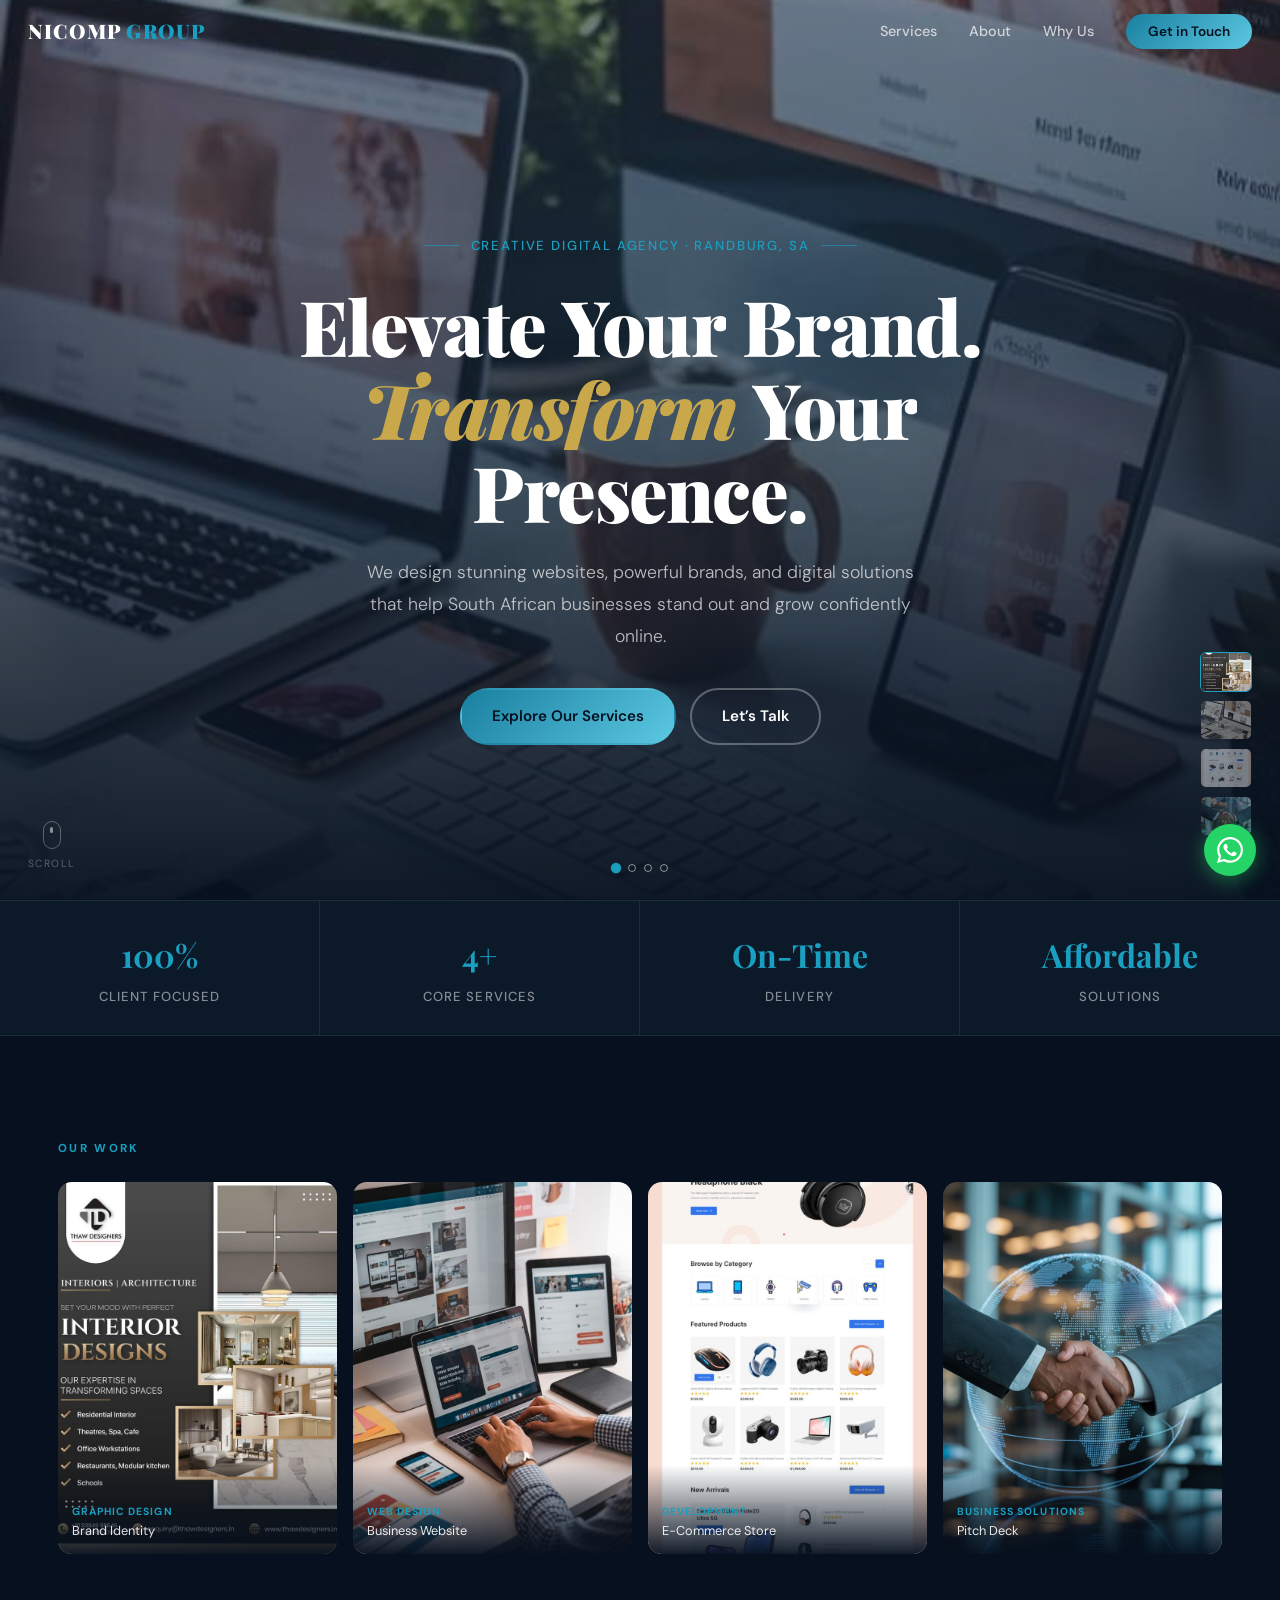
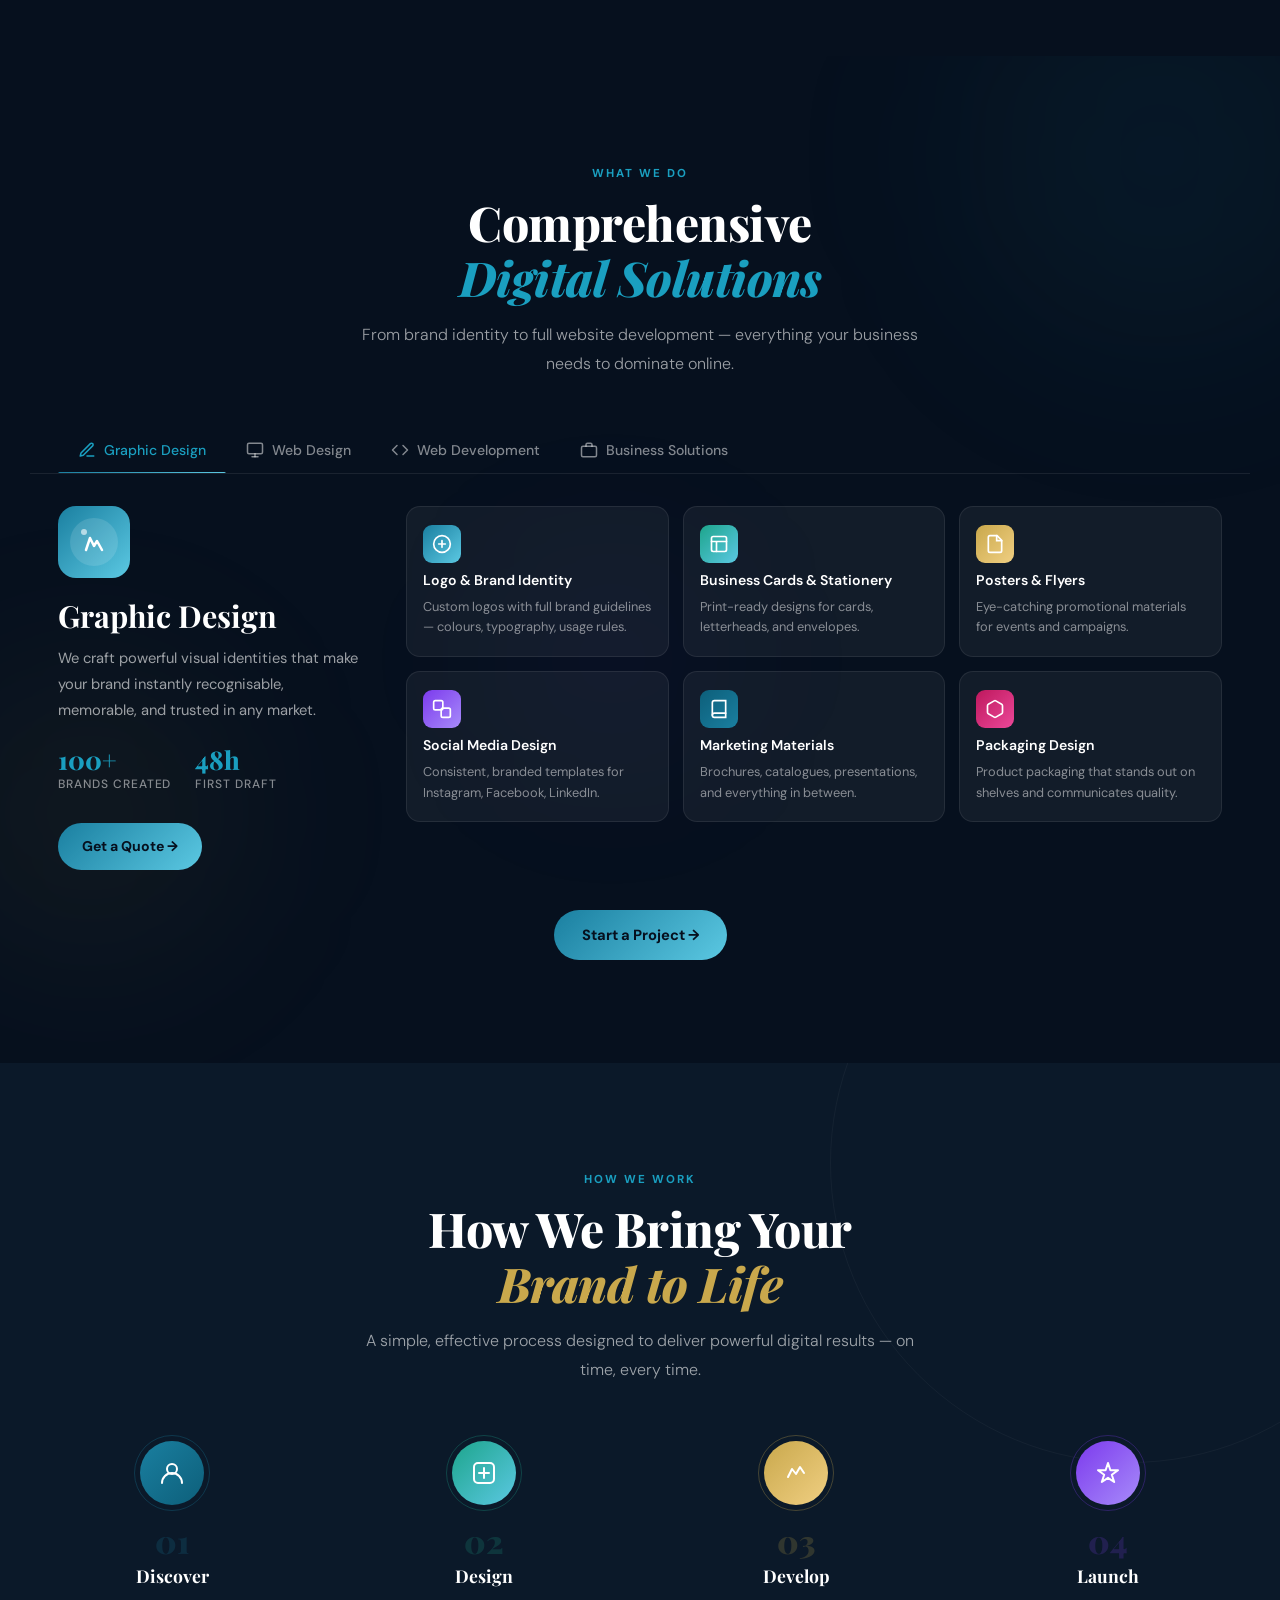
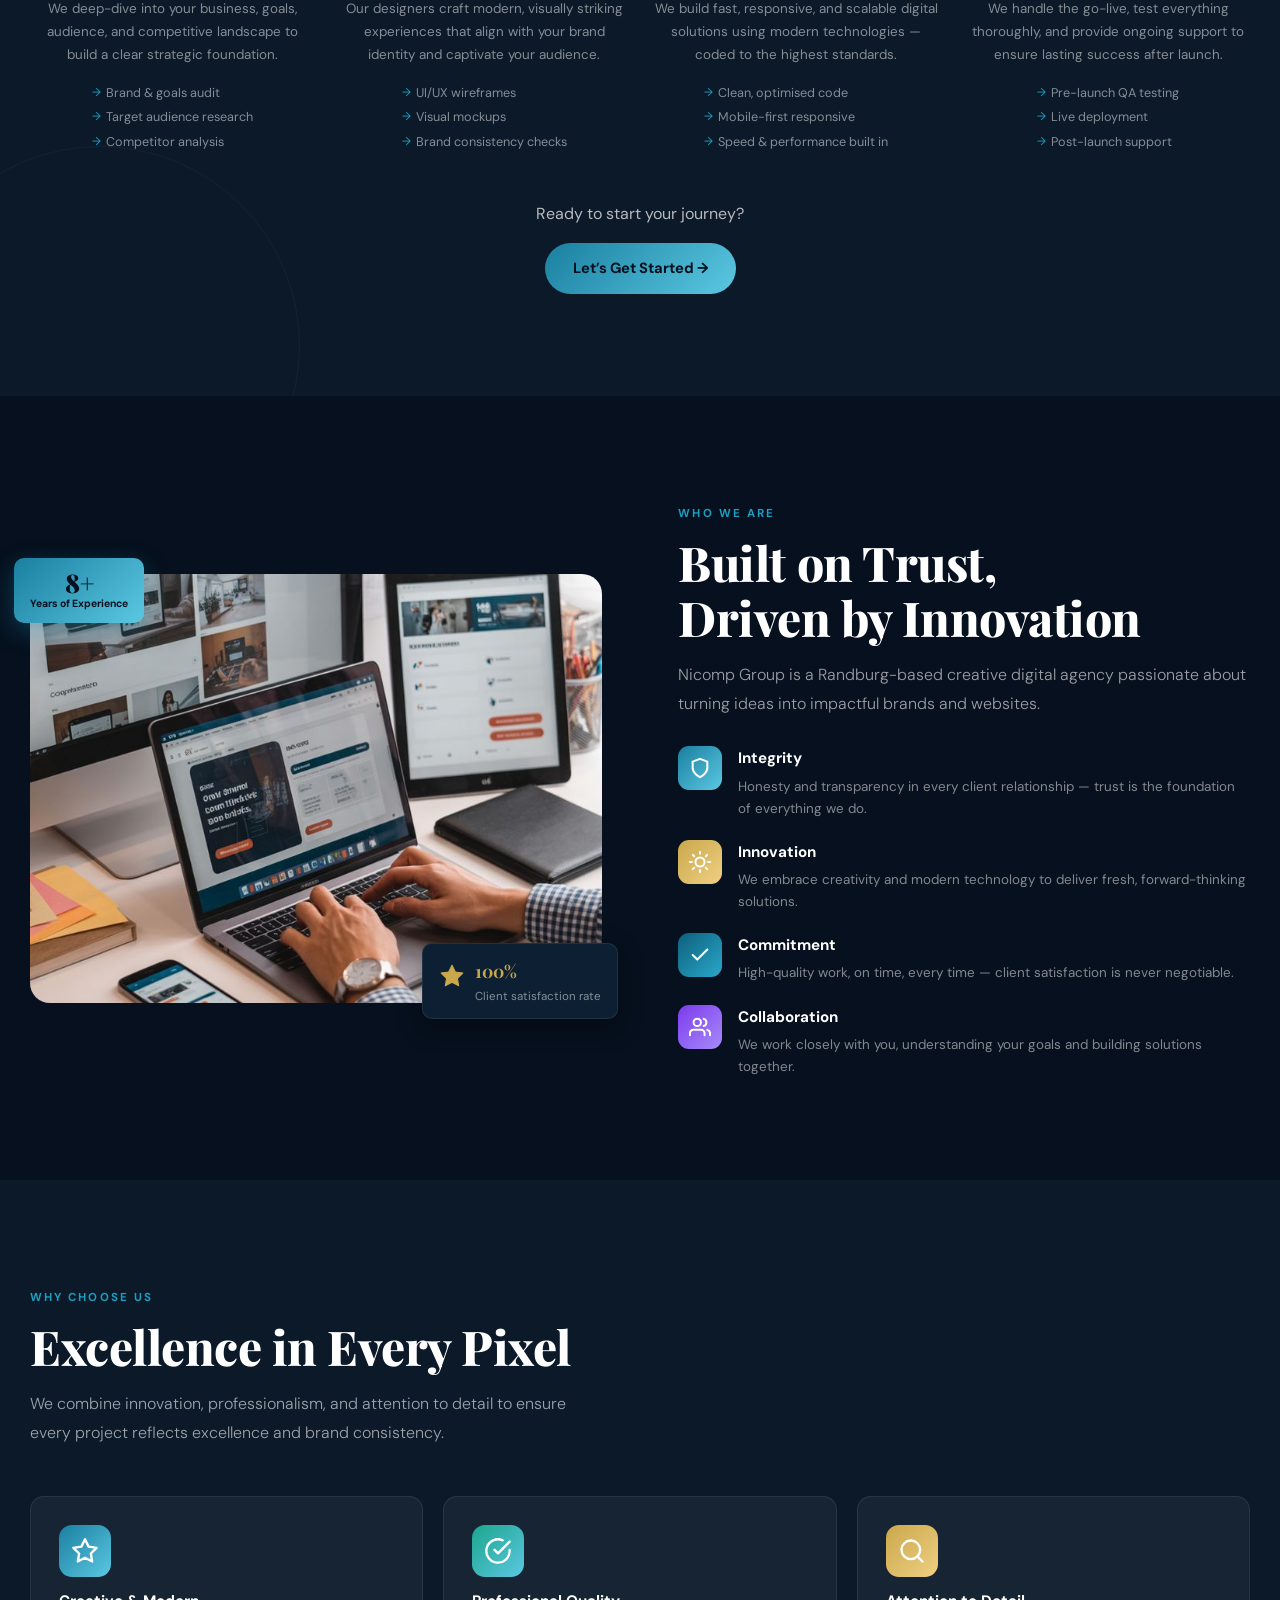
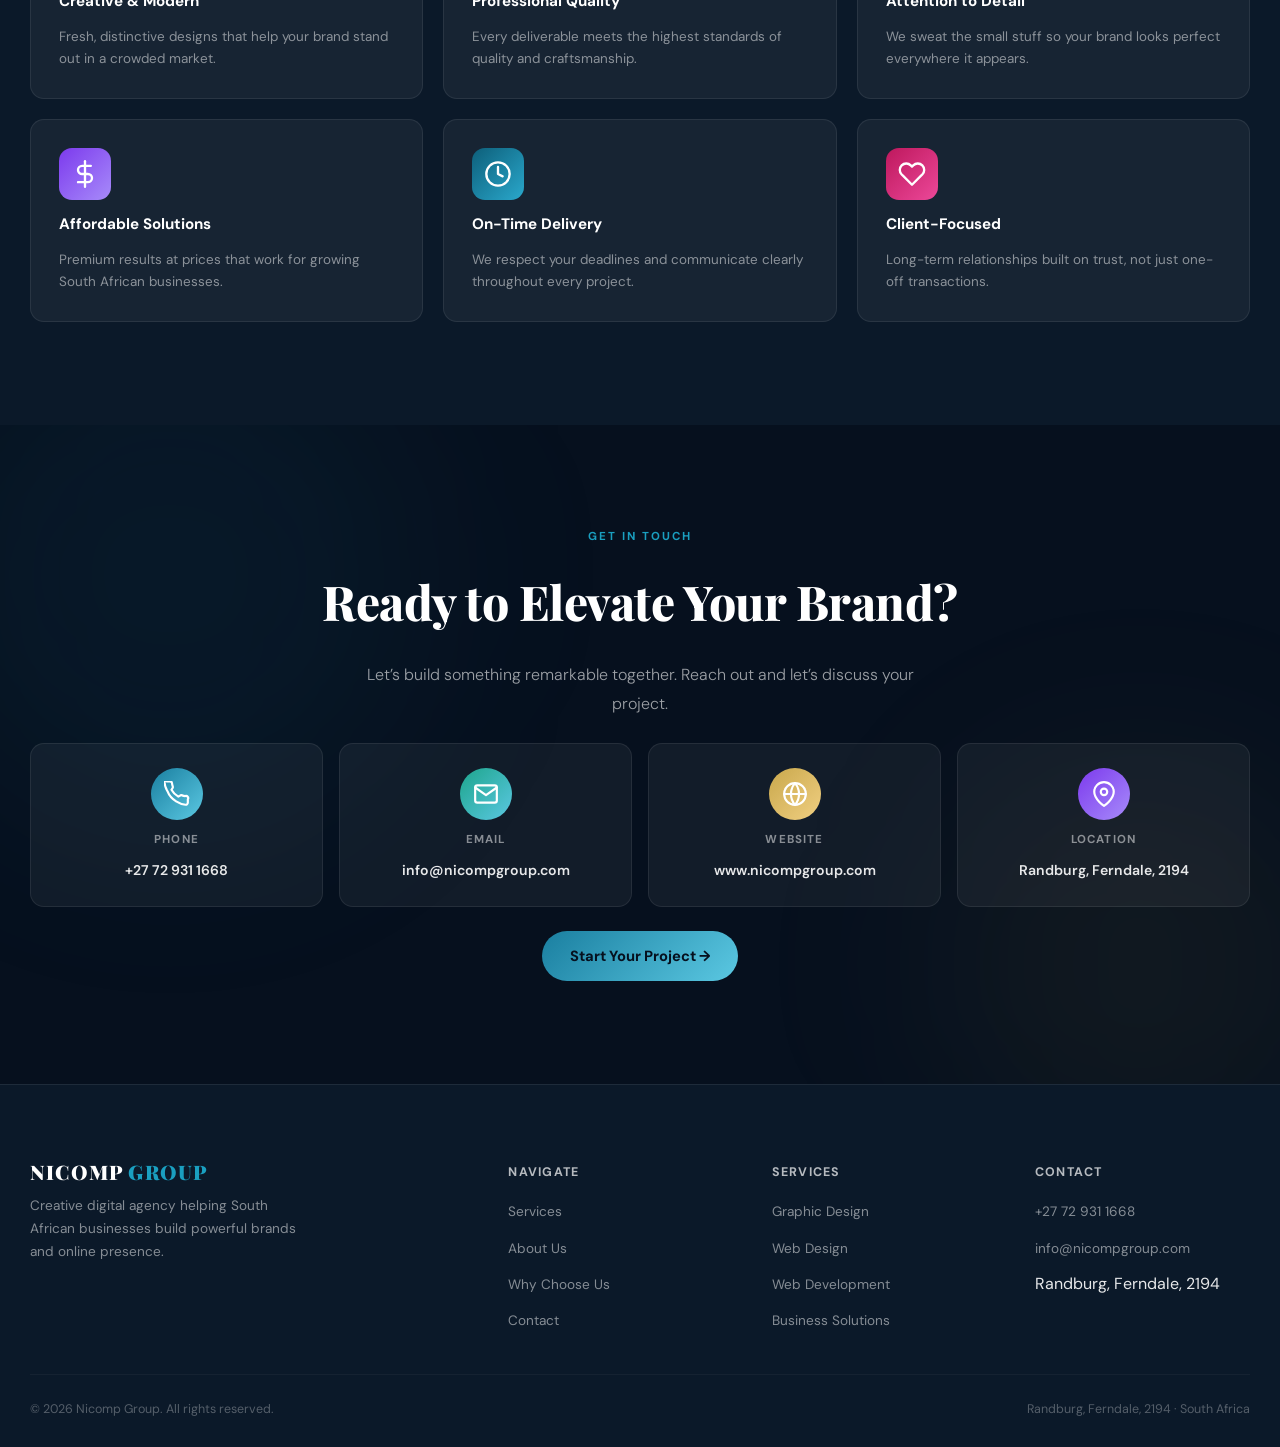
<file: index.html>
<!DOCTYPE html>
<html lang="en">
<head>
<!-- FIX: Prevent scroll restoration causing page jumps on load -->
<script>
  if (history.scrollRestoration) history.scrollRestoration = 'manual';
</script>
<meta charset="UTF-8">
<meta name="viewport" content="width=device-width, initial-scale=1.0, viewport-fit=cover">
<title>Nicomp Group &mdash; Elevate Your Brand. Transform Your Presence.</title>
<link href="https://fonts.googleapis.com/css2?family=Playfair+Display:ital,wght@0,400;0,700;0,900;1,400&family=DM+Sans:wght@300;400;500&display=swap" rel="stylesheet">
<link rel="stylesheet" href="style.css">
</head>
<body>

<!-- MOBILE NAV OVERLAY -->
<div class="mobile-nav-overlay" id="mobileNav">
  <div class="mob-nav-top">
    <a href="index.html" class="mob-nav-logo">NICOMP <span>GROUP</span></a>
    <button class="mob-nav-close" id="mobNavClose" aria-label="Close menu">
      <svg viewBox="0 0 24 24" fill="none" stroke="white" stroke-width="2.5" stroke-linecap="round" stroke-linejoin="round"><line x1="18" y1="6" x2="6" y2="18"/><line x1="6" y1="6" x2="18" y2="18"/></svg>
    </button>
  </div>

  <nav class="mob-nav-links">
    <a href="#services" class="mob-nav-link" data-close-nav>
      <div class="mnl-icon" style="background:linear-gradient(135deg,#1a7fa0,#5bc8e2)">
        <svg width="20" height="20" viewBox="0 0 24 24" fill="none" stroke="white" stroke-width="2" stroke-linecap="round" stroke-linejoin="round"><path d="M12 20h9"/><path d="M16.5 3.5a2.121 2.121 0 013 3L7 19l-4 1 1-4L16.5 3.5z"/></svg>
      </div>
      <span class="mnl-text">Services</span>
      <svg class="mnl-arr" width="18" height="18" viewBox="0 0 24 24" fill="none" stroke="white" stroke-width="2" stroke-linecap="round"><polyline points="9 18 15 12 9 6"/></svg>
    </a>

    <a href="#about" class="mob-nav-link" data-close-nav>
      <div class="mnl-icon" style="background:linear-gradient(135deg,#1da58c,#5bc8e2)">
        <svg width="20" height="20" viewBox="0 0 24 24" fill="none" stroke="white" stroke-width="2" stroke-linecap="round" stroke-linejoin="round"><path d="M17 21v-2a4 4 0 00-4-4H5a4 4 0 00-4 4v2"/><circle cx="9" cy="7" r="4"/></svg>
      </div>
      <span class="mnl-text">About</span>
      <svg class="mnl-arr" width="18" height="18" viewBox="0 0 24 24" fill="none" stroke="white" stroke-width="2" stroke-linecap="round"><polyline points="9 18 15 12 9 6"/></svg>
    </a>

    <a href="#why" class="mob-nav-link" data-close-nav>
      <div class="mnl-icon" style="background:linear-gradient(135deg,#7c3aed,#a78bfa)">
        <svg width="20" height="20" viewBox="0 0 24 24" fill="none" stroke="white" stroke-width="2" stroke-linecap="round" stroke-linejoin="round"><path d="M22 11.08V12a10 10 0 11-5.93-9.14"/><polyline points="22 4 12 14.01 9 11.01"/></svg>
      </div>
      <span class="mnl-text">Why Us</span>
      <svg class="mnl-arr" width="18" height="18" viewBox="0 0 24 24" fill="none" stroke="white" stroke-width="2" stroke-linecap="round"><polyline points="9 18 15 12 9 6"/></svg>
    </a>

    <a href="contact.html" class="mob-nav-link mob-nav-link-cta">
      <div class="mnl-icon" style="background:linear-gradient(135deg,#be185d,#ec4899)">
        <svg width="20" height="20" viewBox="0 0 24 24" fill="none" stroke="white" stroke-width="2" stroke-linecap="round" stroke-linejoin="round"><path d="M22 16.92v3a2 2 0 01-2.18 2 19.79 19.79 0 01-8.63-3.07A19.5 19.5 0 013.07 9.19 19.79 19.79 0 01.36.5a2 2 0 012-.18h3a2 2 0 012 1.72 12.84 12.84 0 00.7 2.81 2 2 0 01-.45 2.11L6.91 8.15a16 16 0 006.29 6.29l1.45-.73a2 2 0 012.11-.45 12.84 12.84 0 002.81.7A2 2 0 0122 16.92z"/></svg>
      </div>
      <span class="mnl-text">Get in Touch</span>
      <svg class="mnl-arr" width="18" height="18" viewBox="0 0 24 24" fill="none" stroke="white" stroke-width="2" stroke-linecap="round"><polyline points="9 18 15 12 9 6"/></svg>
    </a>
  </nav>

  <div class="mob-nav-footer">
    <span>+27 72 931 1668</span>
    <span class="mob-nav-footer-dot"></span>
    <span>info@nicompgroup.com</span>
  </div>
</div>

<!-- NAV -->
<nav id="mainNav">
  <a href="index.html" class="logo">NICOMP <span>GROUP</span></a>
  <button class="nav-toggle" id="navToggle" aria-label="Open menu"><span></span><span></span><span></span></button>
  <ul id="navMenu">
    <li><a href="#services">Services</a></li>
    <li><a href="#about">About</a></li>
    <li><a href="#why">Why Us</a></li>
    <li><a href="contact.html" class="nav-cta">Get in Touch</a></li>
  </ul>
</nav>

<!-- HERO -->
<!-- FIX: hero uses CSS-only background; no fixed/parallax images that cause scroll shift -->
<section class="hero" id="home">
  <div class="hero-slides" aria-hidden="true">
    <div class="hero-slide active" style="background-image:url('work_space1.jpg')"></div>
    <div class="hero-slide" style="background-image:url('work_space2.jpg')"></div>
    <div class="hero-slide" style="background-image:url('work_space3.jpg')"></div>
    <div class="hero-slide" style="background-image:url('work_space4.jpg')"></div>
  </div>
  <div class="hero-overlay" aria-hidden="true"></div>
  <div class="hero-overlay-gradient" aria-hidden="true"></div>

  <!-- FIX: strip moved inside hero but won't affect layout flow -->
  <div class="hero-image-strip" aria-hidden="true">
    <div class="strip-track">
      <div class="strip-item si-active"><img src="poster.jpg" alt="" loading="lazy"></div>
      <div class="strip-item"><img src="work_space2.jpg" alt="" loading="lazy"></div>
      <div class="strip-item"><img src="ecommerce_store.jpg" alt="" loading="lazy"></div>
      <div class="strip-item"><img src="consulting.jpg" alt="" loading="lazy"></div>
    </div>
  </div>

  <div class="hero-content">
    <div class="hero-eyebrow">
      <span class="eyebrow-line"></span>
      <span class="eyebrow-text">Creative Digital Agency &middot; Randburg, SA</span>
      <span class="eyebrow-line"></span>
    </div>
    <h1 class="hero-heading">
      <span class="word-wrap"><span class="word w1">Elevate</span></span>
      <span class="word-wrap"><span class="word w2">Your</span></span>
      <span class="word-wrap"><span class="word w3">Brand.</span></span><br>
      <span class="word-wrap"><span class="word w4 italic-gold">Transform</span></span>
      <span class="word-wrap"><span class="word w5">Your</span></span>
      <span class="word-wrap"><span class="word w6">Presence.</span></span>
    </h1>
    <p class="hero-sub">We design stunning websites, powerful brands, and digital solutions<br class="hero-br"> that help South African businesses stand out and grow confidently online.</p>
    <div class="hero-btns">
      <a href="#services" class="btn-hero-primary">Explore Our Services</a>
      <a href="contact.html" class="btn-hero-outline">Let&rsquo;s Talk</a>
    </div>
  </div>

  <div class="hero-dots" role="tablist" aria-label="Hero slides">
    <button class="hdot active" onclick="goSlide(0)" aria-label="Slide 1" role="tab"></button>
    <button class="hdot" onclick="goSlide(1)" aria-label="Slide 2" role="tab"></button>
    <button class="hdot" onclick="goSlide(2)" aria-label="Slide 3" role="tab"></button>
    <button class="hdot" onclick="goSlide(3)" aria-label="Slide 4" role="tab"></button>
  </div>

  <div class="scroll-cue" aria-hidden="true">
    <div class="scroll-mouse"><div class="scroll-wheel"></div></div>
    <span>Scroll</span>
  </div>
</section>

<!-- STATS -->
<div class="stats">
  <div class="stat reveal delay-1"><strong>100%</strong><span>Client Focused</span></div>
  <div class="stat reveal delay-2"><strong>4+</strong><span>Core Services</span></div>
  <div class="stat reveal delay-3"><strong>On-Time</strong><span>Delivery</span></div>
  <div class="stat reveal delay-4"><strong>Affordable</strong><span>Solutions</span></div>
</div>

<!-- WORK STRIP -->
<div class="work-strip">
  <p class="work-strip-label reveal">Our Work</p>
  <div class="work-grid">
    <div class="work-card reveal delay-1">
      <img src="poster.jpg" alt="Graphic design sample" loading="lazy">
      <div class="work-card-label"><span class="work-card-tag">Graphic Design</span><br>Brand Identity</div>
    </div>
    <div class="work-card reveal delay-2">
      <img src="work_space3.jpg" alt="Web design sample" loading="lazy">
      <div class="work-card-label"><span class="work-card-tag">Web Design</span><br>Business Website</div>
    </div>
    <div class="work-card reveal delay-3">
      <img src="ecommerce_store.jpg" alt="Development sample" loading="lazy">
      <div class="work-card-label"><span class="work-card-tag">Development</span><br>E-Commerce Store</div>
    </div>
    <div class="work-card reveal delay-4">
      <img src="consulting.jpg" alt="Business solutions sample" loading="lazy">
      <div class="work-card-label"><span class="work-card-tag">Business Solutions</span><br>Pitch Deck</div>
    </div>
  </div>
</div>

<!-- SERVICES -->
<section class="services" id="services">
  <div class="svc-orb svc-orb1" aria-hidden="true"></div>
  <div class="svc-orb svc-orb2" aria-hidden="true"></div>
  <div class="svc-orb svc-orb3" aria-hidden="true"></div>

  <div class="svc-header-wrap reveal">
    <p class="section-tag">What We Do</p>
    <h2 class="section-title">Comprehensive<br><span class="svc-title-accent">Digital Solutions</span></h2>
    <p class="section-sub">From brand identity to full website development &mdash; everything your business needs to dominate online.</p>
  </div>

  <!-- FIX: role=tablist for accessibility + keyboard nav -->
  <div class="svc-tabs reveal" role="tablist" aria-label="Service categories">
    <button class="svc-tab active" data-tab="0" role="tab" aria-selected="true" aria-controls="panel-0">
      <span class="svc-tab-icon" aria-hidden="true"><svg width="18" height="18" viewBox="0 0 24 24" fill="none" stroke="currentColor" stroke-width="2" stroke-linecap="round" stroke-linejoin="round"><path d="M12 20h9"/><path d="M16.5 3.5a2.121 2.121 0 013 3L7 19l-4 1 1-4L16.5 3.5z"/></svg></span>
      Graphic Design
    </button>
    <button class="svc-tab" data-tab="1" role="tab" aria-selected="false" aria-controls="panel-1">
      <span class="svc-tab-icon" aria-hidden="true"><svg width="18" height="18" viewBox="0 0 24 24" fill="none" stroke="currentColor" stroke-width="2" stroke-linecap="round" stroke-linejoin="round"><rect x="2" y="3" width="20" height="14" rx="2"/><line x1="8" y1="21" x2="16" y2="21"/><line x1="12" y1="17" x2="12" y2="21"/></svg></span>
      Web Design
    </button>
    <button class="svc-tab" data-tab="2" role="tab" aria-selected="false" aria-controls="panel-2">
      <span class="svc-tab-icon" aria-hidden="true"><svg width="18" height="18" viewBox="0 0 24 24" fill="none" stroke="currentColor" stroke-width="2" stroke-linecap="round" stroke-linejoin="round"><polyline points="16 18 22 12 16 6"/><polyline points="8 6 2 12 8 18"/></svg></span>
      Web Development
    </button>
    <button class="svc-tab" data-tab="3" role="tab" aria-selected="false" aria-controls="panel-3">
      <span class="svc-tab-icon" aria-hidden="true"><svg width="18" height="18" viewBox="0 0 24 24" fill="none" stroke="currentColor" stroke-width="2" stroke-linecap="round" stroke-linejoin="round"><rect x="2" y="7" width="20" height="14" rx="2"/><path d="M16 7V5a2 2 0 00-2-2h-4a2 2 0 00-2 2v2"/></svg></span>
      Business Solutions
    </button>
    <div class="svc-tab-ink" aria-hidden="true"></div>
  </div>

  <!-- FIX: panels use min-height instead of fixed height to prevent layout collapse -->
  <div class="svc-panels">

    <div class="svc-panel active" id="panel-0" data-panel="0" role="tabpanel" aria-labelledby="">
      <div class="svc-panel-inner">
        <div class="svc-panel-left">
          <div class="svc-hero-badge gd-badge" aria-hidden="true"><svg width="48" height="48" viewBox="0 0 48 48" fill="none"><circle cx="24" cy="24" r="24" fill="rgba(255,255,255,0.12)"/><path d="M16 32l4-12 4 8 3-5 5 9" stroke="white" stroke-width="2.5" stroke-linecap="round" stroke-linejoin="round"/><circle cx="14" cy="14" r="3" fill="rgba(255,255,255,0.6)"/></svg></div>
          <h3 class="svc-panel-title">Graphic Design</h3>
          <p class="svc-panel-desc">We craft powerful visual identities that make your brand instantly recognisable, memorable, and trusted in any market.</p>
          <div class="svc-panel-stat-row">
            <div class="svc-stat"><span class="svc-stat-n">100+</span><span class="svc-stat-l">Brands Created</span></div>
            <div class="svc-stat"><span class="svc-stat-n">48h</span><span class="svc-stat-l">First Draft</span></div>
          </div>
          <a href="contact.html" class="svc-panel-cta">Get a Quote &rarr;</a>
        </div>
        <div class="svc-panel-right">
          <div class="svc-items-grid">
            <div class="svc-item-card" style="--delay:0s"><div class="svc-item-icon" style="background:linear-gradient(135deg,#1a7fa0,#5bc8e2)"><svg width="20" height="20" viewBox="0 0 24 24" fill="none" stroke="white" stroke-width="2" stroke-linecap="round"><circle cx="12" cy="12" r="10"/><path d="M12 8v8M8 12h8"/></svg></div><h4>Logo &amp; Brand Identity</h4><p>Custom logos with full brand guidelines &mdash; colours, typography, usage rules.</p></div>
            <div class="svc-item-card" style="--delay:0.06s"><div class="svc-item-icon" style="background:linear-gradient(135deg,#1da58c,#5bc8e2)"><svg width="20" height="20" viewBox="0 0 24 24" fill="none" stroke="white" stroke-width="2" stroke-linecap="round"><rect x="3" y="3" width="18" height="18" rx="2"/><path d="M3 9h18M9 21V9"/></svg></div><h4>Business Cards &amp; Stationery</h4><p>Print-ready designs for cards, letterheads, and envelopes.</p></div>
            <div class="svc-item-card" style="--delay:0.12s"><div class="svc-item-icon" style="background:linear-gradient(135deg,#c9a84c,#f0cf82)"><svg width="20" height="20" viewBox="0 0 24 24" fill="none" stroke="white" stroke-width="2" stroke-linecap="round"><path d="M14.5 2H6a2 2 0 00-2 2v16a2 2 0 002 2h12a2 2 0 002-2V7.5L14.5 2z"/><polyline points="14 2 14 8 20 8"/></svg></div><h4>Posters &amp; Flyers</h4><p>Eye-catching promotional materials for events and campaigns.</p></div>
            <div class="svc-item-card" style="--delay:0.18s"><div class="svc-item-icon" style="background:linear-gradient(135deg,#7c3aed,#a78bfa)"><svg width="20" height="20" viewBox="0 0 24 24" fill="none" stroke="white" stroke-width="2" stroke-linecap="round"><rect x="2" y="2" width="11" height="11" rx="2"/><rect x="11" y="11" width="11" height="11" rx="2"/></svg></div><h4>Social Media Design</h4><p>Consistent, branded templates for Instagram, Facebook, LinkedIn.</p></div>
            <div class="svc-item-card" style="--delay:0.24s"><div class="svc-item-icon" style="background:linear-gradient(135deg,#0d5f7a,#1a7fa0)"><svg width="20" height="20" viewBox="0 0 24 24" fill="none" stroke="white" stroke-width="2" stroke-linecap="round"><path d="M4 19.5A2.5 2.5 0 016.5 17H20"/><path d="M6.5 2H20v20H6.5A2.5 2.5 0 014 19.5v-15A2.5 2.5 0 016.5 2z"/></svg></div><h4>Marketing Materials</h4><p>Brochures, catalogues, presentations, and everything in between.</p></div>
            <div class="svc-item-card" style="--delay:0.3s"><div class="svc-item-icon" style="background:linear-gradient(135deg,#be185d,#ec4899)"><svg width="20" height="20" viewBox="0 0 24 24" fill="none" stroke="white" stroke-width="2" stroke-linecap="round"><path d="M21 16V8a2 2 0 00-1-1.73l-7-4a2 2 0 00-2 0l-7 4A2 2 0 003 8v8a2 2 0 001 1.73l7 4a2 2 0 002 0l7-4A2 2 0 0021 16z"/></svg></div><h4>Packaging Design</h4><p>Product packaging that stands out on shelves and communicates quality.</p></div>
          </div>
        </div>
      </div>
    </div>

    <div class="svc-panel" id="panel-1" data-panel="1" role="tabpanel" aria-labelledby="">
      <div class="svc-panel-inner">
        <div class="svc-panel-left">
          <div class="svc-hero-badge wd-badge" aria-hidden="true"><svg width="48" height="48" viewBox="0 0 48 48" fill="none"><circle cx="24" cy="24" r="24" fill="rgba(255,255,255,0.12)"/><rect x="10" y="14" width="28" height="20" rx="3" stroke="white" stroke-width="2.5"/><line x1="10" y1="20" x2="38" y2="20" stroke="white" stroke-width="2"/><circle cx="14" cy="17" r="1.5" fill="white" opacity="0.6"/><circle cx="19" cy="17" r="1.5" fill="white" opacity="0.6"/></svg></div>
          <h3 class="svc-panel-title">Web Design</h3>
          <p class="svc-panel-desc">Modern, mobile-first websites built to impress and convert &mdash; beautifully designed with exceptional UI/UX at every breakpoint.</p>
          <div class="svc-panel-stat-row">
            <div class="svc-stat"><span class="svc-stat-n">50+</span><span class="svc-stat-l">Sites Delivered</span></div>
            <div class="svc-stat"><span class="svc-stat-n">100%</span><span class="svc-stat-l">Mobile Ready</span></div>
          </div>
          <a href="contact.html" class="svc-panel-cta">Get a Quote &rarr;</a>
        </div>
        <div class="svc-panel-right">
          <div class="svc-items-grid">
            <div class="svc-item-card" style="--delay:0s"><div class="svc-item-icon" style="background:linear-gradient(135deg,#1a7fa0,#5bc8e2)"><svg width="20" height="20" viewBox="0 0 24 24" fill="none" stroke="white" stroke-width="2" stroke-linecap="round"><path d="M12 2L2 7l10 5 10-5-10-5z"/><path d="M2 17l10 5 10-5M2 12l10 5 10-5"/></svg></div><h4>Custom Website Design</h4><p>Unique, bespoke designs tailored to your brand &mdash; no templates.</p></div>
            <div class="svc-item-card" style="--delay:0.06s"><div class="svc-item-icon" style="background:linear-gradient(135deg,#1da58c,#5bc8e2)"><svg width="20" height="20" viewBox="0 0 24 24" fill="none" stroke="white" stroke-width="2" stroke-linecap="round"><rect x="5" y="2" width="14" height="20" rx="2"/><line x1="12" y1="18" x2="12.01" y2="18"/></svg></div><h4>Responsive &amp; Mobile-First</h4><p>Perfect on phones, tablets, and desktops &mdash; every time.</p></div>
            <div class="svc-item-card" style="--delay:0.12s"><div class="svc-item-icon" style="background:linear-gradient(135deg,#c9a84c,#f0cf82)"><svg width="20" height="20" viewBox="0 0 24 24" fill="none" stroke="white" stroke-width="2" stroke-linecap="round"><path d="M22 12h-4l-3 9L9 3l-3 9H2"/></svg></div><h4>Landing Pages</h4><p>High-converting single-page designs built around one clear goal.</p></div>
            <div class="svc-item-card" style="--delay:0.18s"><div class="svc-item-icon" style="background:linear-gradient(135deg,#7c3aed,#a78bfa)"><svg width="20" height="20" viewBox="0 0 24 24" fill="none" stroke="white" stroke-width="2" stroke-linecap="round"><path d="M1 12s4-8 11-8 11 8 11 8-4 8-11 8-11-8-11-8z"/><circle cx="12" cy="12" r="3"/></svg></div><h4>UI/UX Design</h4><p>Research-driven design that reduces friction and boosts engagement.</p></div>
            <div class="svc-item-card" style="--delay:0.24s"><div class="svc-item-icon" style="background:linear-gradient(135deg,#0d5f7a,#1a7fa0)"><svg width="20" height="20" viewBox="0 0 24 24" fill="none" stroke="white" stroke-width="2" stroke-linecap="round"><polyline points="1 4 1 10 7 10"/><path d="M3.51 15a9 9 0 102.13-9.36L1 10"/></svg></div><h4>Website Redesign</h4><p>Modernise your site while preserving brand identity and SEO value.</p></div>
            <div class="svc-item-card" style="--delay:0.3s"><div class="svc-item-icon" style="background:linear-gradient(135deg,#be185d,#ec4899)"><svg width="20" height="20" viewBox="0 0 24 24" fill="none" stroke="white" stroke-width="2" stroke-linecap="round"><circle cx="12" cy="12" r="10"/><line x1="2" y1="12" x2="22" y2="12"/><path d="M12 2a15.3 15.3 0 010 20M12 2a15.3 15.3 0 000 20"/></svg></div><h4>Digital Marketing Design</h4><p>Banners, email templates, and digital assets for your campaigns.</p></div>
          </div>
        </div>
      </div>
    </div>

    <div class="svc-panel" id="panel-2" data-panel="2" role="tabpanel" aria-labelledby="">
      <div class="svc-panel-inner">
        <div class="svc-panel-left">
          <div class="svc-hero-badge dev-badge" aria-hidden="true"><svg width="48" height="48" viewBox="0 0 48 48" fill="none"><circle cx="24" cy="24" r="24" fill="rgba(255,255,255,0.12)"/><polyline points="14,18 8,24 14,30" stroke="white" stroke-width="2.5" stroke-linecap="round" stroke-linejoin="round"/><polyline points="34,18 40,24 34,30" stroke="white" stroke-width="2.5" stroke-linecap="round" stroke-linejoin="round"/><line x1="28" y1="14" x2="20" y2="34" stroke="white" stroke-width="2.5" stroke-linecap="round"/></svg></div>
          <h3 class="svc-panel-title">Web Development</h3>
          <p class="svc-panel-desc">Robust, scalable digital solutions engineered with modern technologies &mdash; built to perform, secured to last, and easy to manage.</p>
          <div class="svc-panel-stat-row">
            <div class="svc-stat"><span class="svc-stat-n">&lt;2s</span><span class="svc-stat-l">Load Time</span></div>
            <div class="svc-stat"><span class="svc-stat-n">99%</span><span class="svc-stat-l">Uptime Target</span></div>
          </div>
          <a href="contact.html" class="svc-panel-cta">Get a Quote &rarr;</a>
        </div>
        <div class="svc-panel-right">
          <div class="svc-items-grid">
            <div class="svc-item-card" style="--delay:0s"><div class="svc-item-icon" style="background:linear-gradient(135deg,#1a7fa0,#5bc8e2)"><svg width="20" height="20" viewBox="0 0 24 24" fill="none" stroke="white" stroke-width="2" stroke-linecap="round"><polyline points="16 18 22 12 16 6"/><polyline points="8 6 2 12 8 18"/></svg></div><h4>Front-End Development</h4><p>Clean HTML, CSS, JavaScript bringing designs to life with precision.</p></div>
            <div class="svc-item-card" style="--delay:0.06s"><div class="svc-item-icon" style="background:linear-gradient(135deg,#1da58c,#5bc8e2)"><svg width="20" height="20" viewBox="0 0 24 24" fill="none" stroke="white" stroke-width="2" stroke-linecap="round"><ellipse cx="12" cy="7" rx="9" ry="4"/><path d="M3 7v5c0 2.21 4.03 4 9 4s9-1.79 9-4V7M3 12v5c0 2.21 4.03 4 9 4s9-1.79 9-4v-5"/></svg></div><h4>Back-End Development</h4><p>Server-side logic, databases, and APIs tailored to your needs.</p></div>
            <div class="svc-item-card" style="--delay:0.12s"><div class="svc-item-icon" style="background:linear-gradient(135deg,#c9a84c,#f0cf82)"><svg width="20" height="20" viewBox="0 0 24 24" fill="none" stroke="white" stroke-width="2" stroke-linecap="round"><circle cx="9" cy="21" r="1"/><circle cx="20" cy="21" r="1"/><path d="M1 1h4l2.68 13.39a2 2 0 002 1.61h9.72a2 2 0 002-1.61L23 6H6"/></svg></div><h4>E-Commerce Websites</h4><p>Full online stores with payment gateways, inventory, and order tracking.</p></div>
            <div class="svc-item-card" style="--delay:0.18s"><div class="svc-item-icon" style="background:linear-gradient(135deg,#7c3aed,#a78bfa)"><svg width="20" height="20" viewBox="0 0 24 24" fill="none" stroke="white" stroke-width="2" stroke-linecap="round"><rect x="3" y="3" width="18" height="18" rx="2"/><path d="M3 9h18M9 21V9"/></svg></div><h4>WordPress Development</h4><p>Custom themes and plugins &mdash; sites you can manage yourself.</p></div>
            <div class="svc-item-card" style="--delay:0.24s"><div class="svc-item-icon" style="background:linear-gradient(135deg,#0d5f7a,#1a7fa0)"><svg width="20" height="20" viewBox="0 0 24 24" fill="none" stroke="white" stroke-width="2" stroke-linecap="round"><path d="M12 22s8-4 8-10V5l-8-3-8 3v7c0 6 8 10 8 10z"/></svg></div><h4>Website Maintenance</h4><p>Ongoing updates, security patches, backups, and content changes.</p></div>
            <div class="svc-item-card" style="--delay:0.3s"><div class="svc-item-icon" style="background:linear-gradient(135deg,#be185d,#ec4899)"><svg width="20" height="20" viewBox="0 0 24 24" fill="none" stroke="white" stroke-width="2" stroke-linecap="round"><path d="M13 2L3 14h9l-1 8 10-12h-9l1-8z"/></svg></div><h4>Performance Optimisation</h4><p>Speed audits, image compression, and code optimisation.</p></div>
          </div>
        </div>
      </div>
    </div>

    <div class="svc-panel" id="panel-3" data-panel="3" role="tabpanel" aria-labelledby="">
      <div class="svc-panel-inner">
        <div class="svc-panel-left">
          <div class="svc-hero-badge biz-badge" aria-hidden="true"><svg width="48" height="48" viewBox="0 0 48 48" fill="none"><circle cx="24" cy="24" r="24" fill="rgba(255,255,255,0.12)"/><rect x="12" y="18" width="24" height="18" rx="2" stroke="white" stroke-width="2.5"/><path d="M18 18v-4a6 6 0 0112 0v4" stroke="white" stroke-width="2.5" stroke-linecap="round"/></svg></div>
          <h3 class="svc-panel-title">Business Solutions</h3>
          <p class="svc-panel-desc">Strategic business support to help you launch, grow, and dominate your market &mdash; from business plans to pitch decks and brand strategy.</p>
          <div class="svc-panel-stat-row">
            <div class="svc-stat"><span class="svc-stat-n">30+</span><span class="svc-stat-l">Plans Written</span></div>
            <div class="svc-stat"><span class="svc-stat-n">95%</span><span class="svc-stat-l">Approval Rate</span></div>
          </div>
          <a href="contact.html" class="svc-panel-cta">Get a Quote &rarr;</a>
        </div>
        <div class="svc-panel-right">
          <div class="svc-items-grid">
            <div class="svc-item-card" style="--delay:0s"><div class="svc-item-icon" style="background:linear-gradient(135deg,#1a7fa0,#5bc8e2)"><svg width="20" height="20" viewBox="0 0 24 24" fill="none" stroke="white" stroke-width="2" stroke-linecap="round"><path d="M14 2H6a2 2 0 00-2 2v16a2 2 0 002 2h12a2 2 0 002-2V8z"/><polyline points="14 2 14 8 20 8"/><line x1="16" y1="13" x2="8" y2="13"/><line x1="16" y1="17" x2="8" y2="17"/></svg></div><h4>Business Plan Development</h4><p>Professionally written plans for funding, partnerships, or strategy.</p></div>
            <div class="svc-item-card" style="--delay:0.06s"><div class="svc-item-icon" style="background:linear-gradient(135deg,#1da58c,#5bc8e2)"><svg width="20" height="20" viewBox="0 0 24 24" fill="none" stroke="white" stroke-width="2" stroke-linecap="round"><path d="M17 21v-2a4 4 0 00-4-4H5a4 4 0 00-4 4v2"/><circle cx="9" cy="7" r="4"/><path d="M23 21v-2a4 4 0 00-3-3.87M16 3.13a4 4 0 010 7.75"/></svg></div><h4>Company Profile Creation</h4><p>Polished profiles that impress clients, partners, and investors.</p></div>
            <div class="svc-item-card" style="--delay:0.12s"><div class="svc-item-icon" style="background:linear-gradient(135deg,#c9a84c,#f0cf82)"><svg width="20" height="20" viewBox="0 0 24 24" fill="none" stroke="white" stroke-width="2" stroke-linecap="round"><rect x="2" y="3" width="20" height="14" rx="2"/><line x1="8" y1="21" x2="16" y2="21"/><line x1="12" y1="17" x2="12" y2="21"/></svg></div><h4>Proposal &amp; Pitch Deck Design</h4><p>Visually compelling pitch decks and proposals that win business.</p></div>
            <div class="svc-item-card" style="--delay:0.18s"><div class="svc-item-icon" style="background:linear-gradient(135deg,#7c3aed,#a78bfa)"><svg width="20" height="20" viewBox="0 0 24 24" fill="none" stroke="white" stroke-width="2" stroke-linecap="round"><polygon points="12 2 15.09 8.26 22 9.27 17 14.14 18.18 21.02 12 17.77 5.82 21.02 7 14.14 2 9.27 8.91 8.26 12 2"/></svg></div><h4>Branding Strategy</h4><p>Positioning, messaging, and brand voice to stand out from competitors.</p></div>
            <div class="svc-item-card" style="--delay:0.24s"><div class="svc-item-icon" style="background:linear-gradient(135deg,#0d5f7a,#1a7fa0)"><svg width="20" height="20" viewBox="0 0 24 24" fill="none" stroke="white" stroke-width="2" stroke-linecap="round"><circle cx="12" cy="12" r="10"/><line x1="12" y1="8" x2="12" y2="12"/><line x1="12" y1="16" x2="12.01" y2="16"/></svg></div><h4>Startup Consulting</h4><p>Guidance on brand building, digital presence, and go-to-market strategy.</p></div>
            <div class="svc-item-card" style="--delay:0.3s"><div class="svc-item-icon" style="background:linear-gradient(135deg,#be185d,#ec4899)"><svg width="20" height="20" viewBox="0 0 24 24" fill="none" stroke="white" stroke-width="2" stroke-linecap="round"><path d="M18 20V10M12 20V4M6 20v-6"/></svg></div><h4>Digital Marketing Support</h4><p>Social media strategy, content planning, and marketing direction.</p></div>
          </div>
        </div>
      </div>
    </div>

  </div>
  <div class="svc-bottom-cta reveal"><a href="contact.html" class="btn-primary">Start a Project &rarr;</a></div>
</section>

<!-- HOW WE WORK -->
<section class="process-section" id="process">
  <div class="process-bg-deco" aria-hidden="true"><div class="deco-circle deco-c1"></div><div class="deco-circle deco-c2"></div></div>
  <div class="process-header reveal">
    <p class="section-tag">How We Work</p>
    <h2 class="section-title">How We Bring Your<br><em class="title-em">Brand to Life</em></h2>
    <p class="section-sub">A simple, effective process designed to deliver powerful digital results &mdash; on time, every time.</p>
  </div>
  <div class="process-timeline">
    <div class="timeline-line" aria-hidden="true"></div>
    <div class="process-steps">
      <div class="pstep reveal delay-1">
        <div class="pstep-icon-wrap" aria-hidden="true"><div class="pstep-icon"><svg width="28" height="28" viewBox="0 0 28 28" fill="none"><circle cx="14" cy="10" r="5" stroke="white" stroke-width="2"/><path d="M4 24c0-5.523 4.477-10 10-10s10 4.477 10 10" stroke="white" stroke-width="2" stroke-linecap="round"/></svg></div><div class="pstep-pulse"></div></div>
        <div class="pstep-card"><div class="pstep-num">01</div><h3 class="pstep-title">Discover</h3><p class="pstep-desc">We deep-dive into your business, goals, audience, and competitive landscape to build a clear strategic foundation.</p><ul class="pstep-list"><li>Brand &amp; goals audit</li><li>Target audience research</li><li>Competitor analysis</li></ul></div>
      </div>
      <div class="pstep reveal delay-2">
        <div class="pstep-icon-wrap" aria-hidden="true"><div class="pstep-icon pi-teal"><svg width="28" height="28" viewBox="0 0 28 28" fill="none"><rect x="4" y="4" width="20" height="20" rx="4" stroke="white" stroke-width="2"/><path d="M9 14h10M14 9v10" stroke="white" stroke-width="2" stroke-linecap="round"/></svg></div><div class="pstep-pulse pp-teal"></div></div>
        <div class="pstep-card"><div class="pstep-num pn-teal">02</div><h3 class="pstep-title">Design</h3><p class="pstep-desc">Our designers craft modern, visually striking experiences that align with your brand identity and captivate your audience.</p><ul class="pstep-list"><li>UI/UX wireframes</li><li>Visual mockups</li><li>Brand consistency checks</li></ul></div>
      </div>
      <div class="pstep reveal delay-3">
        <div class="pstep-icon-wrap" aria-hidden="true"><div class="pstep-icon pi-gold"><svg width="28" height="28" viewBox="0 0 28 28" fill="none"><polyline points="6,18 10,10 14,15 18,8 22,14" stroke="white" stroke-width="2" stroke-linecap="round" stroke-linejoin="round"/></svg></div><div class="pstep-pulse pp-gold"></div></div>
        <div class="pstep-card"><div class="pstep-num pn-gold">03</div><h3 class="pstep-title">Develop</h3><p class="pstep-desc">We build fast, responsive, and scalable digital solutions using modern technologies &mdash; coded to the highest standards.</p><ul class="pstep-list"><li>Clean, optimised code</li><li>Mobile-first responsive</li><li>Speed &amp; performance built in</li></ul></div>
      </div>
      <div class="pstep reveal delay-4">
        <div class="pstep-icon-wrap" aria-hidden="true"><div class="pstep-icon pi-sky"><svg width="28" height="28" viewBox="0 0 28 28" fill="none"><path d="M14 4l2.4 7.2H24l-6.2 4.6 2.4 7.2L14 18.8l-6.2 4.2 2.4-7.2L4 11.2h7.6L14 4z" stroke="white" stroke-width="2" stroke-linejoin="round"/></svg></div><div class="pstep-pulse pp-sky"></div></div>
        <div class="pstep-card"><div class="pstep-num pn-sky">04</div><h3 class="pstep-title">Launch</h3><p class="pstep-desc">We handle the go-live, test everything thoroughly, and provide ongoing support to ensure lasting success after launch.</p><ul class="pstep-list"><li>Pre-launch QA testing</li><li>Live deployment</li><li>Post-launch support</li></ul></div>
      </div>
    </div>
  </div>
  <div class="process-cta reveal"><p>Ready to start your journey?</p><a href="contact.html" class="btn-primary">Let&rsquo;s Get Started &rarr;</a></div>
</section>

<!-- WHO WE ARE -->
<section class="values" id="about">
  <div class="values-inner">
    <div class="about-img-col reveal-left">
      <div class="about-img-floater2"><span class="f2-num">8+</span><span class="f2-lbl">Years of Experience</span></div>
      <div class="about-img-main"><img src="work_space3.jpg" alt="Nicomp Group team at work" loading="lazy"></div>
      <div class="about-img-floater">
        <div class="af-svg-wrap" aria-hidden="true">
          <svg width="26" height="26" viewBox="0 0 24 24" fill="none"><path d="M12 2l3.09 6.26L22 9.27l-5 4.87 1.18 6.88L12 17.77l-6.18 3.25L7 14.14 2 9.27l6.91-1.01L12 2z" fill="#c9a84c" stroke="#c9a84c" stroke-width="1" stroke-linejoin="round"/></svg>
        </div>
        <div class="about-floater-text">
          <strong>100%</strong>
          <span>Client satisfaction rate</span>
        </div>
      </div>
    </div>
    <div class="reveal-right">
      <p class="section-tag">Who We Are</p>
      <h2 class="section-title">Built on Trust,<br>Driven by Innovation</h2>
      <p class="section-sub">Nicomp Group is a Randburg-based creative digital agency passionate about turning ideas into impactful brands and websites.</p>
      <div class="values-list">
        <div class="value-item reveal delay-1">
          <div class="val-icon-box vi-teal"><svg width="22" height="22" viewBox="0 0 24 24" fill="none" stroke="white" stroke-width="2.2" stroke-linecap="round" stroke-linejoin="round"><path d="M12 22s8-4 8-10V5l-8-3-8 3v7c0 6 8 10 8 10z"/></svg></div>
          <div><h4>Integrity</h4><p>Honesty and transparency in every client relationship &mdash; trust is the foundation of everything we do.</p></div>
        </div>
        <div class="value-item reveal delay-2">
          <div class="val-icon-box vi-gold"><svg width="22" height="22" viewBox="0 0 24 24" fill="none" stroke="white" stroke-width="2.2" stroke-linecap="round" stroke-linejoin="round"><circle cx="12" cy="12" r="5"/><line x1="12" y1="1" x2="12" y2="3"/><line x1="12" y1="21" x2="12" y2="23"/><line x1="4.22" y1="4.22" x2="5.64" y2="5.64"/><line x1="18.36" y1="18.36" x2="19.78" y2="19.78"/><line x1="1" y1="12" x2="3" y2="12"/><line x1="21" y1="12" x2="23" y2="12"/><line x1="4.22" y1="19.78" x2="5.64" y2="18.36"/><line x1="18.36" y1="5.64" x2="19.78" y2="4.22"/></svg></div>
          <div><h4>Innovation</h4><p>We embrace creativity and modern technology to deliver fresh, forward-thinking solutions.</p></div>
        </div>
        <div class="value-item reveal delay-3">
          <div class="val-icon-box vi-sky"><svg width="22" height="22" viewBox="0 0 24 24" fill="none" stroke="white" stroke-width="2.2" stroke-linecap="round" stroke-linejoin="round"><polyline points="20 6 9 17 4 12"/></svg></div>
          <div><h4>Commitment</h4><p>High-quality work, on time, every time &mdash; client satisfaction is never negotiable.</p></div>
        </div>
        <div class="value-item reveal delay-4">
          <div class="val-icon-box vi-purple"><svg width="22" height="22" viewBox="0 0 24 24" fill="none" stroke="white" stroke-width="2.2" stroke-linecap="round" stroke-linejoin="round"><path d="M17 21v-2a4 4 0 00-4-4H5a4 4 0 00-4 4v2"/><circle cx="9" cy="7" r="4"/><path d="M23 21v-2a4 4 0 00-3-3.87M16 3.13a4 4 0 010 7.75"/></svg></div>
          <div><h4>Collaboration</h4><p>We work closely with you, understanding your goals and building solutions together.</p></div>
        </div>
      </div>
    </div>
  </div>
</section>

<!-- WHY CHOOSE US -->
<section class="why" id="why">
  <div class="why-inner">
    <div class="reveal-left">
      <p class="section-tag">Why Choose Us</p>
      <h2 class="section-title">Excellence in Every Pixel</h2>
      <p class="section-sub">We combine innovation, professionalism, and attention to detail to ensure every project reflects excellence and brand consistency.</p>
    </div>
    <div class="why-grid">
      <div class="why-item reveal delay-1">
        <div class="why-icon-wrap" style="--ic1:#1a7fa0;--ic2:#5bc8e2" aria-hidden="true"><svg width="28" height="28" viewBox="0 0 24 24" fill="none" stroke="white" stroke-width="2" stroke-linecap="round" stroke-linejoin="round"><path d="M12 2l3.09 6.26L22 9.27l-5 4.87 1.18 6.88L12 17.77l-6.18 3.25L7 14.14 2 9.27l6.91-1.01L12 2z"/></svg></div>
        <h4>Creative &amp; Modern</h4>
        <p>Fresh, distinctive designs that help your brand stand out in a crowded market.</p>
      </div>
      <div class="why-item reveal delay-2">
        <div class="why-icon-wrap" style="--ic1:#1da58c;--ic2:#5bc8e2" aria-hidden="true"><svg width="28" height="28" viewBox="0 0 24 24" fill="none" stroke="white" stroke-width="2" stroke-linecap="round" stroke-linejoin="round"><path d="M22 11.08V12a10 10 0 11-5.93-9.14"/><polyline points="22 4 12 14.01 9 11.01"/></svg></div>
        <h4>Professional Quality</h4>
        <p>Every deliverable meets the highest standards of quality and craftsmanship.</p>
      </div>
      <div class="why-item reveal delay-3">
        <div class="why-icon-wrap" style="--ic1:#c9a84c;--ic2:#f0cf82" aria-hidden="true"><svg width="28" height="28" viewBox="0 0 24 24" fill="none" stroke="white" stroke-width="2" stroke-linecap="round" stroke-linejoin="round"><circle cx="11" cy="11" r="8"/><line x1="21" y1="21" x2="16.65" y2="16.65"/></svg></div>
        <h4>Attention to Detail</h4>
        <p>We sweat the small stuff so your brand looks perfect everywhere it appears.</p>
      </div>
      <div class="why-item reveal delay-4">
        <div class="why-icon-wrap" style="--ic1:#7c3aed;--ic2:#a78bfa" aria-hidden="true"><svg width="28" height="28" viewBox="0 0 24 24" fill="none" stroke="white" stroke-width="2" stroke-linecap="round" stroke-linejoin="round"><line x1="12" y1="1" x2="12" y2="23"/><path d="M17 5H9.5a3.5 3.5 0 000 7h5a3.5 3.5 0 010 7H6"/></svg></div>
        <h4>Affordable Solutions</h4>
        <p>Premium results at prices that work for growing South African businesses.</p>
      </div>
      <div class="why-item reveal delay-5">
        <div class="why-icon-wrap" style="--ic1:#0d5f7a;--ic2:#2aa8cc" aria-hidden="true"><svg width="28" height="28" viewBox="0 0 24 24" fill="none" stroke="white" stroke-width="2" stroke-linecap="round" stroke-linejoin="round"><circle cx="12" cy="12" r="10"/><polyline points="12 6 12 12 16 14"/></svg></div>
        <h4>On-Time Delivery</h4>
        <p>We respect your deadlines and communicate clearly throughout every project.</p>
      </div>
      <div class="why-item reveal delay-6">
        <div class="why-icon-wrap" style="--ic1:#be185d;--ic2:#ec4899" aria-hidden="true"><svg width="28" height="28" viewBox="0 0 24 24" fill="none" stroke="white" stroke-width="2" stroke-linecap="round" stroke-linejoin="round"><path d="M20.84 4.61a5.5 5.5 0 00-7.78 0L12 5.67l-1.06-1.06a5.5 5.5 0 00-7.78 7.78l1.06 1.06L12 21.23l7.78-7.78 1.06-1.06a5.5 5.5 0 000-7.78z"/></svg></div>
        <h4>Client-Focused</h4>
        <p>Long-term relationships built on trust, not just one-off transactions.</p>
      </div>
    </div>
  </div>
</section>

<!-- GET IN TOUCH -->
<section class="contact-strip">
  <div class="cs-bg-orb cs-orb1" aria-hidden="true"></div>
  <div class="cs-bg-orb cs-orb2" aria-hidden="true"></div>
  <div class="cs-inner">
    <p class="section-tag reveal">Get In Touch</p>
    <h2 class="section-title reveal">Ready to Elevate Your Brand?</h2>
    <p class="section-sub reveal">Let&rsquo;s build something remarkable together. Reach out and let&rsquo;s discuss your project.</p>
    <div class="contact-cards">
      <div class="contact-card reveal delay-1">
        <div class="cc-icon-wrap" style="--cic1:#1a7fa0;--cic2:#5bc8e2" aria-hidden="true"><svg width="26" height="26" viewBox="0 0 24 24" fill="none" stroke="white" stroke-width="2" stroke-linecap="round" stroke-linejoin="round"><path d="M22 16.92v3a2 2 0 01-2.18 2 19.79 19.79 0 01-8.63-3.07A19.5 19.5 0 013.07 9.19 19.79 19.79 0 01.36.5a2 2 0 012-.18h3a2 2 0 012 1.72 12.84 12.84 0 00.7 2.81 2 2 0 01-.45 2.11L6.91 8.15a16 16 0 006.29 6.29l1.45-.73a2 2 0 012.11-.45 12.84 12.84 0 002.81.7A2 2 0 0122 16.92z"/></svg></div>
        <span class="cc-label">Phone</span>
        <span class="cc-val">+27 72 931 1668</span>
      </div>
      <div class="contact-card reveal delay-2">
        <div class="cc-icon-wrap" style="--cic1:#1da58c;--cic2:#5bc8e2" aria-hidden="true"><svg width="26" height="26" viewBox="0 0 24 24" fill="none" stroke="white" stroke-width="2" stroke-linecap="round" stroke-linejoin="round"><path d="M4 4h16c1.1 0 2 .9 2 2v12c0 1.1-.9 2-2 2H4c-1.1 0-2-.9-2-2V6c0-1.1.9-2 2-2z"/><polyline points="22,6 12,13 2,6"/></svg></div>
        <span class="cc-label">Email</span>
        <span class="cc-val">info@nicompgroup.com</span>
      </div>
      <div class="contact-card reveal delay-3">
        <div class="cc-icon-wrap" style="--cic1:#c9a84c;--cic2:#f0cf82" aria-hidden="true"><svg width="26" height="26" viewBox="0 0 24 24" fill="none" stroke="white" stroke-width="2" stroke-linecap="round" stroke-linejoin="round"><circle cx="12" cy="12" r="10"/><line x1="2" y1="12" x2="22" y2="12"/><path d="M12 2a15.3 15.3 0 010 20M12 2a15.3 15.3 0 000 20"/></svg></div>
        <span class="cc-label">Website</span>
        <span class="cc-val">www.nicompgroup.com</span>
      </div>
      <div class="contact-card reveal delay-4">
        <div class="cc-icon-wrap" style="--cic1:#7c3aed;--cic2:#a78bfa" aria-hidden="true"><svg width="26" height="26" viewBox="0 0 24 24" fill="none" stroke="white" stroke-width="2" stroke-linecap="round" stroke-linejoin="round"><path d="M21 10c0 7-9 13-9 13s-9-6-9-13a9 9 0 0118 0z"/><circle cx="12" cy="10" r="3"/></svg></div>
        <span class="cc-label">Location</span>
        <span class="cc-val">Randburg, Ferndale, 2194</span>
      </div>
    </div>
    <a href="contact.html" class="btn-primary reveal">Start Your Project &rarr;</a>
  </div>
</section>

<!-- FOOTER -->
<footer>
  <div class="footer-top">
    <div class="footer-brand">
      <a href="index.html" class="logo">NICOMP <span>GROUP</span></a>
      <p>Creative digital agency helping South African businesses build powerful brands and online presence.</p>
    </div>
    <div class="footer-links"><h4>Navigate</h4><ul><li><a href="#services">Services</a></li><li><a href="#about">About Us</a></li><li><a href="#why">Why Choose Us</a></li><li><a href="contact.html">Contact</a></li></ul></div>
    <div class="footer-links"><h4>Services</h4><ul><li><a href="#services">Graphic Design</a></li><li><a href="#services">Web Design</a></li><li><a href="#services">Web Development</a></li><li><a href="#services">Business Solutions</a></li></ul></div>
    <div class="footer-links"><h4>Contact</h4><ul><li><a href="tel:+27729311668">+27 72 931 1668</a></li><li><a href="mailto:info@nicompgroup.com">info@nicompgroup.com</a></li><li>Randburg, Ferndale, 2194</li></ul></div>
  </div>
  <div class="footer-bottom">
    <p>&copy; 2026 Nicomp Group. All rights reserved.</p>
    <p>Randburg, Ferndale, 2194 &middot; South Africa</p>
  </div>
</footer>

<!-- WHATSAPP FAB -->
<a href="https://wa.me/27729311668?text=Hi%20Nicomp%20Group%2C%20I%27d%20like%20to%20discuss%20a%20project."
   class="wa-btn" target="_blank" rel="noopener noreferrer" aria-label="Chat with us on WhatsApp">
  <span class="wa-tooltip" aria-hidden="true">Chat with us!</span>
  <svg viewBox="0 0 24 24" aria-hidden="true"><path d="M17.472 14.382c-.297-.149-1.758-.867-2.03-.967-.273-.099-.471-.148-.67.15-.197.297-.767.966-.94 1.164-.173.199-.347.223-.644.075-.297-.15-1.255-.463-2.39-1.475-.883-.788-1.48-1.761-1.653-2.059-.173-.297-.018-.458.13-.606.134-.133.298-.347.446-.52.149-.174.198-.298.298-.497.099-.198.05-.371-.025-.52-.075-.149-.669-1.612-.916-2.207-.242-.579-.487-.5-.669-.51-.173-.008-.371-.01-.57-.01-.198 0-.52.074-.792.372-.272.297-1.04 1.016-1.04 2.479 0 1.462 1.065 2.875 1.213 3.074.149.198 2.096 3.2 5.077 4.487.709.306 1.262.489 1.694.625.712.227 1.36.195 1.871.118.571-.085 1.758-.719 2.006-1.413.248-.694.248-1.289.173-1.413-.074-.124-.272-.198-.57-.347m-5.421 7.403h-.004a9.87 9.87 0 01-5.031-1.378l-.361-.214-3.741.982.998-3.648-.235-.374a9.86 9.86 0 01-1.51-5.26c.001-5.45 4.436-9.884 9.888-9.884 2.64 0 5.122 1.03 6.988 2.898a9.825 9.825 0 012.893 6.994c-.003 5.45-4.437 9.884-9.885 9.884m8.413-18.297A11.815 11.815 0 0012.05 0C5.495 0 .16 5.335.157 11.892c0 2.096.547 4.142 1.588 5.945L.057 24l6.305-1.654a11.882 11.882 0 005.683 1.448h.005c6.554 0 11.89-5.335 11.893-11.893a11.821 11.821 0 00-3.48-8.413z"/></svg>
</a>

<script src="main.js"></script>
</body>
</html>
</file>
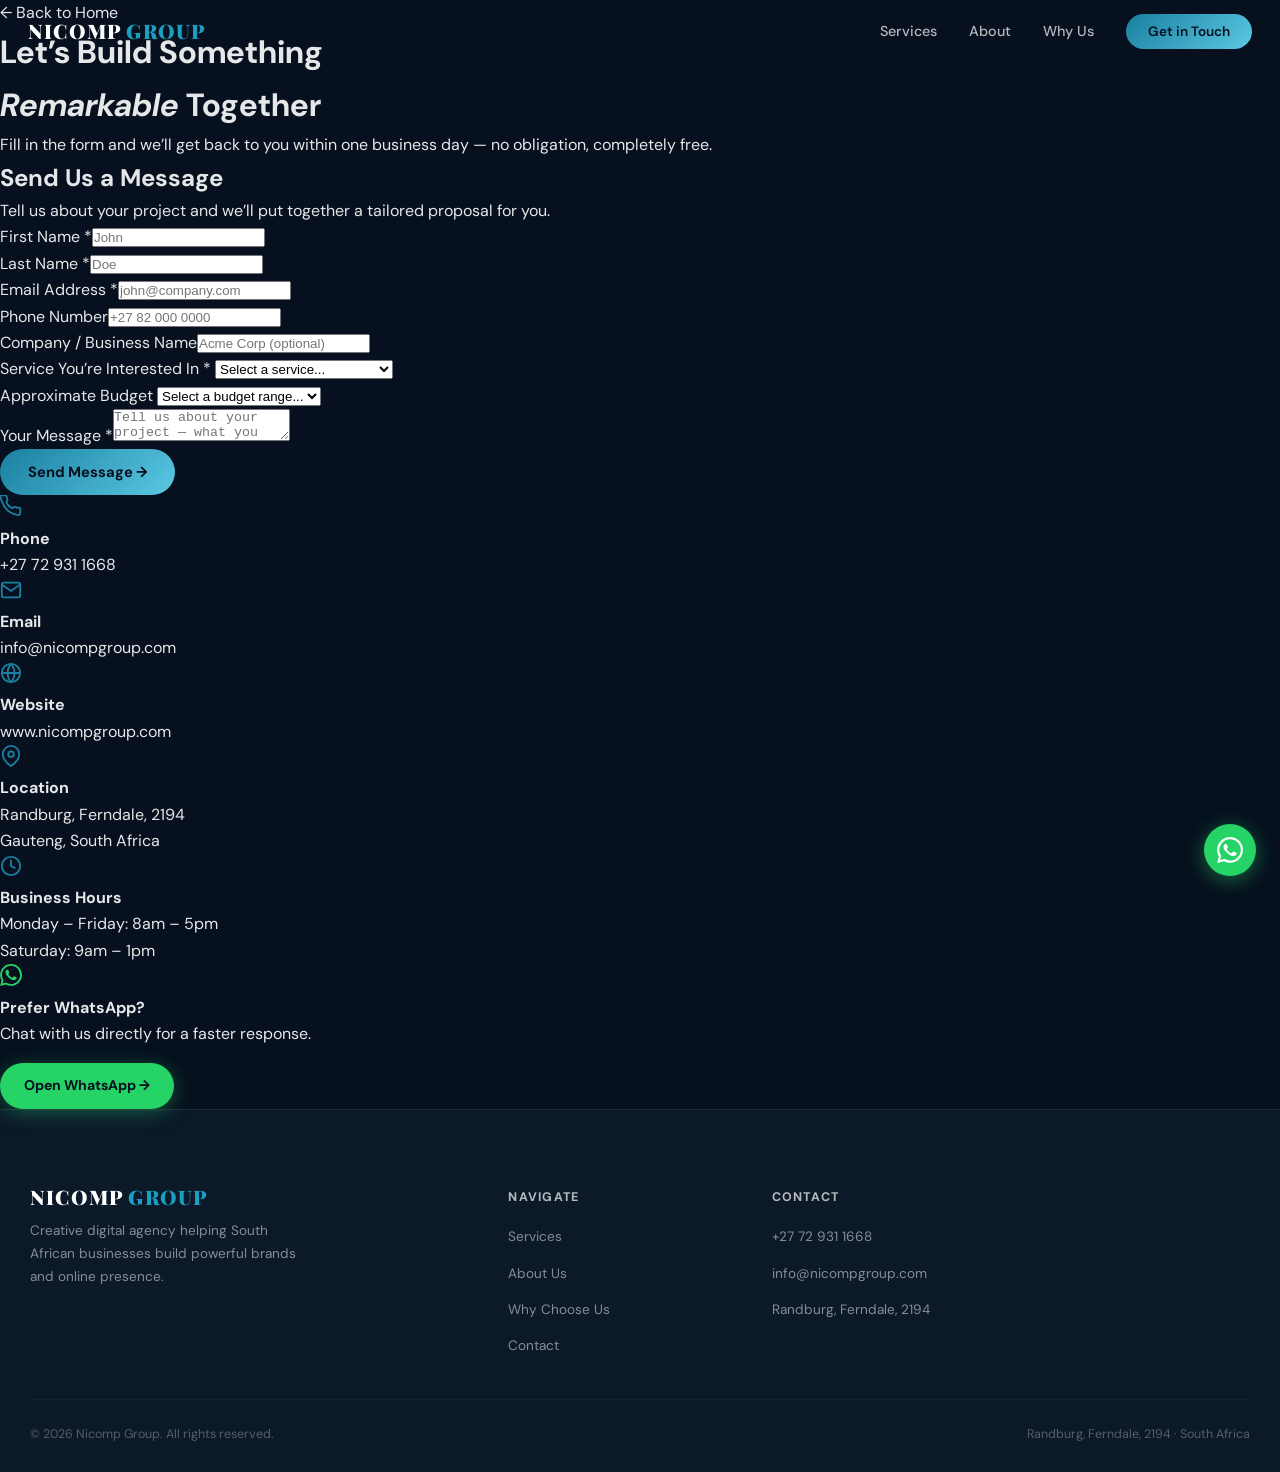
<file: contact.html>
<!DOCTYPE html>
<html lang="en">
<head>
<meta charset="UTF-8">
<meta name="viewport" content="width=device-width, initial-scale=1.0">
<title>Contact Us &mdash; Nicomp Group</title>
<link href="https://fonts.googleapis.com/css2?family=Playfair+Display:wght@400;700;900&family=DM+Sans:wght@300;400;500&display=swap" rel="stylesheet">
<link rel="stylesheet" href="style.css">
</head>
<body>

<!-- MOBILE NAV OVERLAY -->
<div class="mobile-nav-overlay" id="mobileNav">

  <div class="mob-nav-top">
    <a href="index.html" class="mob-nav-logo">NICOMP <span>GROUP</span></a>
    <button class="mob-nav-close" id="mobNavClose" aria-label="Close menu" onclick="closeMobNav()">
      <svg viewBox="0 0 24 24" fill="none" stroke="white" stroke-width="2.5" stroke-linecap="round" stroke-linejoin="round"><line x1="18" y1="6" x2="6" y2="18"/><line x1="6" y1="6" x2="18" y2="18"/></svg>
    </button>
  </div>

  <nav class="mob-nav-links">

    <a href="index.html#services" class="mob-nav-link">
      <div class="mnl-icon" style="background:linear-gradient(135deg,#1a7fa0,#5bc8e2)">
        <svg width="20" height="20" viewBox="0 0 24 24" fill="none" stroke="white" stroke-width="2" stroke-linecap="round" stroke-linejoin="round"><path d="M12 20h9"/><path d="M16.5 3.5a2.121 2.121 0 013 3L7 19l-4 1 1-4L16.5 3.5z"/></svg>
      </div>
      <span class="mnl-text">Services</span>
      <svg class="mnl-arr" width="18" height="18" viewBox="0 0 24 24" fill="none" stroke="white" stroke-width="2" stroke-linecap="round"><polyline points="9 18 15 12 9 6"/></svg>
    </a>

    <a href="index.html#about" class="mob-nav-link">
      <div class="mnl-icon" style="background:linear-gradient(135deg,#1da58c,#5bc8e2)">
        <svg width="20" height="20" viewBox="0 0 24 24" fill="none" stroke="white" stroke-width="2" stroke-linecap="round" stroke-linejoin="round"><path d="M17 21v-2a4 4 0 00-4-4H5a4 4 0 00-4 4v2"/><circle cx="9" cy="7" r="4"/></svg>
      </div>
      <span class="mnl-text">About</span>
      <svg class="mnl-arr" width="18" height="18" viewBox="0 0 24 24" fill="none" stroke="white" stroke-width="2" stroke-linecap="round"><polyline points="9 18 15 12 9 6"/></svg>
    </a>

    <a href="index.html#why" class="mob-nav-link">
      <div class="mnl-icon" style="background:linear-gradient(135deg,#7c3aed,#a78bfa)">
        <svg width="20" height="20" viewBox="0 0 24 24" fill="none" stroke="white" stroke-width="2" stroke-linecap="round" stroke-linejoin="round"><path d="M22 11.08V12a10 10 0 11-5.93-9.14"/><polyline points="22 4 12 14.01 9 11.01"/></svg>
      </div>
      <span class="mnl-text">Why Us</span>
      <svg class="mnl-arr" width="18" height="18" viewBox="0 0 24 24" fill="none" stroke="white" stroke-width="2" stroke-linecap="round"><polyline points="9 18 15 12 9 6"/></svg>
    </a>

    <a href="contact.html" class="mob-nav-link mob-nav-link-cta">
      <div class="mnl-icon" style="background:linear-gradient(135deg,#be185d,#ec4899)">
        <svg width="20" height="20" viewBox="0 0 24 24" fill="none" stroke="white" stroke-width="2" stroke-linecap="round" stroke-linejoin="round"><path d="M22 16.92v3a2 2 0 01-2.18 2 19.79 19.79 0 01-8.63-3.07A19.5 19.5 0 013.07 9.19 19.79 19.79 0 01.36.5a2 2 0 012-.18h3a2 2 0 012 1.72 12.84 12.84 0 00.7 2.81 2 2 0 01-.45 2.11L6.91 8.15a16 16 0 006.29 6.29l1.45-.73a2 2 0 012.11-.45 12.84 12.84 0 002.81.7A2 2 0 0122 16.92z"/></svg>
      </div>
      <span class="mnl-text">Get in Touch</span>
      <svg class="mnl-arr" width="18" height="18" viewBox="0 0 24 24" fill="none" stroke="white" stroke-width="2" stroke-linecap="round"><polyline points="9 18 15 12 9 6"/></svg>
    </a>

  </nav>

  <div class="mob-nav-footer">
    <span>+27 72 931 1668</span>
    <span class="mob-nav-footer-dot"></span>
    <span>info@nicompgroup.com</span>
  </div>

</div>

<!-- NAV -->
<nav id="mainNav" class="scrolled">
  <a href="index.html" class="logo">NICOMP <span>GROUP</span></a>
  <button class="nav-toggle" id="navToggle" aria-label="Menu"><span></span><span></span><span></span></button>
  <ul id="navMenu">
    <li><a href="index.html#services">Services</a></li>
    <li><a href="index.html#about">About</a></li>
    <li><a href="index.html#why">Why Us</a></li>
    <li><a href="contact.html" class="nav-cta">Get in Touch</a></li>
  </ul>
</nav>

<!-- PAGE HERO -->
<div class="page-hero">
  <div class="page-hero-inner">
    <p class="breadcrumb"><a href="index.html">&larr; Back to Home</a></p>
    <h1>Let&rsquo;s Build Something<br><em>Remarkable</em> Together</h1>
    <p>Fill in the form and we&rsquo;ll get back to you within one business day &mdash; no obligation, completely free.</p>
  </div>
</div>

<!-- CONTACT SECTION -->
<section class="contact-page">
  <div class="contact-page-inner">

    <!-- FORM -->
    <div class="contact-form-wrap reveal-left" id="contactForm">
      <h2>Send Us a Message</h2>
      <p>Tell us about your project and we&rsquo;ll put together a tailored proposal for you.</p>
      <div class="form-row">
        <div class="form-group"><label for="firstName">First Name *</label><input type="text" id="firstName" placeholder="John" required></div>
        <div class="form-group"><label for="lastName">Last Name *</label><input type="text" id="lastName" placeholder="Doe" required></div>
      </div>
      <div class="form-row">
        <div class="form-group"><label for="email">Email Address *</label><input type="email" id="email" placeholder="john@company.com" required></div>
        <div class="form-group"><label for="phone">Phone Number</label><input type="tel" id="phone" placeholder="+27 82 000 0000"></div>
      </div>
      <div class="form-group"><label for="company">Company / Business Name</label><input type="text" id="company" placeholder="Acme Corp (optional)"></div>
      <div class="form-group">
        <label for="service">Service You&rsquo;re Interested In *</label>
        <select id="service" required>
          <option value="" disabled selected>Select a service...</option>
          <option value="Graphic Design">Graphic Design</option>
          <option value="Web Design">Web Design</option>
          <option value="Web Development">Web Development</option>
          <option value="Business Solutions">Business Solutions</option>
          <option value="Multiple Services">Multiple Services</option>
          <option value="Not Sure Yet">Not Sure Yet &mdash; Let&rsquo;s Chat</option>
        </select>
      </div>
      <div class="form-group">
        <label for="budget">Approximate Budget</label>
        <select id="budget">
          <option value="" disabled selected>Select a budget range...</option>
          <option value="Under R5,000">Under R5,000</option>
          <option value="R5,000 - R15,000">R5,000 &ndash; R15,000</option>
          <option value="R15,000 - R30,000">R15,000 &ndash; R30,000</option>
          <option value="R30,000+">R30,000+</option>
          <option value="To be discussed">To be discussed</option>
        </select>
      </div>
      <div class="form-group"><label for="message">Your Message *</label><textarea id="message" placeholder="Tell us about your project &mdash; what you need, your goals, any deadlines, and anything else that&rsquo;s helpful..." required></textarea></div>
      <div id="formMsg" class="form-msg"></div>
      <button class="btn-primary form-submit" id="submitBtn">Send Message &rarr;</button>
    </div>

    <!-- INFO SIDEBAR — all SVG icons, no emojis -->
    <div class="contact-info">

      <div class="info-card reveal delay-1">
        <div class="info-icon">
          <svg width="22" height="22" viewBox="0 0 24 24" fill="none" stroke="#1a7fa0" stroke-width="2" stroke-linecap="round" stroke-linejoin="round"><path d="M22 16.92v3a2 2 0 01-2.18 2 19.79 19.79 0 01-8.63-3.07A19.5 19.5 0 013.07 9.19 19.79 19.79 0 01.36.5a2 2 0 012-.18h3a2 2 0 012 1.72 12.84 12.84 0 00.7 2.81 2 2 0 01-.45 2.11L6.91 8.15a16 16 0 006.29 6.29l1.45-.73a2 2 0 012.11-.45 12.84 12.84 0 002.81.7A2 2 0 0122 16.92z"/></svg>
        </div>
        <h4>Phone</h4>
        <p><a href="tel:+27729311668">+27 72 931 1668</a></p>
      </div>

      <div class="info-card reveal delay-2">
        <div class="info-icon">
          <svg width="22" height="22" viewBox="0 0 24 24" fill="none" stroke="#1a7fa0" stroke-width="2" stroke-linecap="round" stroke-linejoin="round"><path d="M4 4h16c1.1 0 2 .9 2 2v12c0 1.1-.9 2-2 2H4c-1.1 0-2-.9-2-2V6c0-1.1.9-2 2-2z"/><polyline points="22,6 12,13 2,6"/></svg>
        </div>
        <h4>Email</h4>
        <p><a href="mailto:info@nicompgroup.com">info@nicompgroup.com</a></p>
      </div>

      <div class="info-card reveal delay-3">
        <div class="info-icon">
          <svg width="22" height="22" viewBox="0 0 24 24" fill="none" stroke="#1a7fa0" stroke-width="2" stroke-linecap="round" stroke-linejoin="round"><circle cx="12" cy="12" r="10"/><line x1="2" y1="12" x2="22" y2="12"/><path d="M12 2a15.3 15.3 0 010 20M12 2a15.3 15.3 0 000 20"/></svg>
        </div>
        <h4>Website</h4>
        <p><a href="https://www.nicompgroup.com" target="_blank" rel="noopener">www.nicompgroup.com</a></p>
      </div>

      <div class="info-card reveal delay-4">
        <div class="info-icon">
          <svg width="22" height="22" viewBox="0 0 24 24" fill="none" stroke="#1a7fa0" stroke-width="2" stroke-linecap="round" stroke-linejoin="round"><path d="M21 10c0 7-9 13-9 13s-9-6-9-13a9 9 0 0118 0z"/><circle cx="12" cy="10" r="3"/></svg>
        </div>
        <h4>Location</h4>
        <p>Randburg, Ferndale, 2194<br>Gauteng, South Africa</p>
      </div>

      <div class="info-card reveal delay-5">
        <div class="info-icon">
          <svg width="22" height="22" viewBox="0 0 24 24" fill="none" stroke="#1a7fa0" stroke-width="2" stroke-linecap="round" stroke-linejoin="round"><circle cx="12" cy="12" r="10"/><polyline points="12 6 12 12 16 14"/></svg>
        </div>
        <h4>Business Hours</h4>
        <p>Monday &ndash; Friday: 8am &ndash; 5pm<br>Saturday: 9am &ndash; 1pm</p>
      </div>

      <div class="info-card info-card-wa reveal delay-6">
        <div class="info-icon info-icon-wa">
          <svg width="22" height="22" viewBox="0 0 24 24" fill="#25d366"><path d="M17.472 14.382c-.297-.149-1.758-.867-2.03-.967-.273-.099-.471-.148-.67.15-.197.297-.767.966-.94 1.164-.173.199-.347.223-.644.075-.297-.15-1.255-.463-2.39-1.475-.883-.788-1.48-1.761-1.653-2.059-.173-.297-.018-.458.13-.606.134-.133.298-.347.446-.52.149-.174.198-.298.298-.497.099-.198.05-.371-.025-.52-.075-.149-.669-1.612-.916-2.207-.242-.579-.487-.5-.669-.51-.173-.008-.371-.01-.57-.01-.198 0-.52.074-.792.372-.272.297-1.04 1.016-1.04 2.479 0 1.462 1.065 2.875 1.213 3.074.149.198 2.096 3.2 5.077 4.487.709.306 1.262.489 1.694.625.712.227 1.36.195 1.871.118.571-.085 1.758-.719 2.006-1.413.248-.694.248-1.289.173-1.413-.074-.124-.272-.198-.57-.347m-5.421 7.403h-.004a9.87 9.87 0 01-5.031-1.378l-.361-.214-3.741.982.998-3.648-.235-.374a9.86 9.86 0 01-1.51-5.26c.001-5.45 4.436-9.884 9.888-9.884 2.64 0 5.122 1.03 6.988 2.898a9.825 9.825 0 012.893 6.994c-.003 5.45-4.437 9.884-9.885 9.884m8.413-18.297A11.815 11.815 0 0012.05 0C5.495 0 .16 5.335.157 11.892c0 2.096.547 4.142 1.588 5.945L.057 24l6.305-1.654a11.882 11.882 0 005.683 1.448h.005c6.554 0 11.89-5.335 11.893-11.893a11.821 11.821 0 00-3.48-8.413z"/></svg>
        </div>
        <h4>Prefer WhatsApp?</h4>
        <p>Chat with us directly for a faster response.</p>
        <a href="https://wa.me/27729311668?text=Hi%20Nicomp%20Group%2C%20I%27d%20like%20to%20discuss%20a%20project." target="_blank" rel="noopener" class="btn-primary" style="display:inline-block;margin-top:1rem;font-size:0.88rem;padding:0.7rem 1.5rem;background:#25d366;box-shadow:0 4px 20px rgba(37,211,102,0.35)">Open WhatsApp &rarr;</a>
      </div>

    </div>
  </div>
</section>

<!-- FOOTER -->
<footer>
  <div class="footer-top">
    <div class="footer-brand"><a href="index.html" class="logo">NICOMP <span>GROUP</span></a><p>Creative digital agency helping South African businesses build powerful brands and online presence.</p></div>
    <div class="footer-links"><h4>Navigate</h4><ul><li><a href="index.html#services">Services</a></li><li><a href="index.html#about">About Us</a></li><li><a href="index.html#why">Why Choose Us</a></li><li><a href="contact.html">Contact</a></li></ul></div>
    <div class="footer-links"><h4>Contact</h4><ul><li><a href="tel:+27729311668">+27 72 931 1668</a></li><li><a href="mailto:info@nicompgroup.com">info@nicompgroup.com</a></li><li><a href="#">Randburg, Ferndale, 2194</a></li></ul></div>
  </div>
  <div class="footer-bottom"><p>&copy; 2026 Nicomp Group. All rights reserved.</p><p>Randburg, Ferndale, 2194 &middot; South Africa</p></div>
</footer>

<!-- WHATSAPP FAB -->
<a href="https://wa.me/27729311668?text=Hi%20Nicomp%20Group%2C%20I%27d%20like%20to%20discuss%20a%20project." class="wa-btn" target="_blank" rel="noopener" aria-label="Chat on WhatsApp">
  <span class="wa-tooltip">Chat with us!</span>
  <svg viewBox="0 0 24 24"><path d="M17.472 14.382c-.297-.149-1.758-.867-2.03-.967-.273-.099-.471-.148-.67.15-.197.297-.767.966-.94 1.164-.173.199-.347.223-.644.075-.297-.15-1.255-.463-2.39-1.475-.883-.788-1.48-1.761-1.653-2.059-.173-.297-.018-.458.13-.606.134-.133.298-.347.446-.52.149-.174.198-.298.298-.497.099-.198.05-.371-.025-.52-.075-.149-.669-1.612-.916-2.207-.242-.579-.487-.5-.669-.51-.173-.008-.371-.01-.57-.01-.198 0-.52.074-.792.372-.272.297-1.04 1.016-1.04 2.479 0 1.462 1.065 2.875 1.213 3.074.149.198 2.096 3.2 5.077 4.487.709.306 1.262.489 1.694.625.712.227 1.36.195 1.871.118.571-.085 1.758-.719 2.006-1.413.248-.694.248-1.289.173-1.413-.074-.124-.272-.198-.57-.347m-5.421 7.403h-.004a9.87 9.87 0 01-5.031-1.378l-.361-.214-3.741.982.998-3.648-.235-.374a9.86 9.86 0 01-1.51-5.26c.001-5.45 4.436-9.884 9.888-9.884 2.64 0 5.122 1.03 6.988 2.898a9.825 9.825 0 012.893 6.994c-.003 5.45-4.437 9.884-9.885 9.884m8.413-18.297A11.815 11.815 0 0012.05 0C5.495 0 .16 5.335.157 11.892c0 2.096.547 4.142 1.588 5.945L.057 24l6.305-1.654a11.882 11.882 0 005.683 1.448h.005c6.554 0 11.89-5.335 11.893-11.893a11.821 11.821 0 00-3.48-8.413z"/></svg>
</a>

<script src="main.js"></script>
</body>
</html>
</file>
<file: style.css>
/* ============================================================
   NICOMP GROUP — style.css  v5
   Major fixes:
   - Hero scroll jump: use contain:strict + 100dvh, no fixed bg
   - Mobile viewport: meta viewport-fit=cover + env() safe areas
   - Service cards: equal-height flex columns via stretch + min-height
   - Tab ink: reliable offsetLeft measurement, no scroll drift
   - Animations: reduced-motion respected, no layout-shifting transforms
   - WhatsApp FAB: fixed z-index, stable bottom positioning
   - Nav: stable height via padding only, no dimension changes on scroll
   - Typography: fluid clamp() scaling for all screen widths
   - Cards: flex-based equal height, consistent padding
   ============================================================ */

/* ── RESET & BASE ───────────────────────────────────────────── */
*,
*::before,
*::after {
  box-sizing: border-box;
  margin: 0;
  padding: 0;
}

:root {
  /* Brand colours */
  --dark:        #06101e;
  --dark-2:      #0b1929;
  --dark-card:   #0d1f33;
  --teal:        #1a9fc0;
  --teal-light:  #5bc8e2;
  --gold:        #c9a84c;
  --gold-light:  #f0cf82;
  --white:       #ffffff;
  --w90:         rgba(255,255,255,0.90);
  --w70:         rgba(255,255,255,0.70);
  --w50:         rgba(255,255,255,0.50);
  --w30:         rgba(255,255,255,0.30);
  --w12:         rgba(255,255,255,0.12);
  --w08:         rgba(255,255,255,0.08);
  --w04:         rgba(255,255,255,0.04);

  /* Semantic */
  --glass:       rgba(255,255,255,0.05);
  --glass-b:     rgba(255,255,255,0.10);
  --grad-teal:   linear-gradient(135deg, #1a7fa0, #5bc8e2);
  --grad-gold:   linear-gradient(135deg, #c9a84c, #f0cf82);

  /* Spacing */
  --section-pad: clamp(64px, 8vw, 110px);
  --container:   1220px;
  --gutter:      clamp(16px, 3vw, 28px);

  /* Shape */
  --radius-lg:   20px;
  --radius-md:   14px;
  --radius-sm:   10px;

  /* Typography */
  --head:  'Playfair Display', Georgia, serif;
  --body:  'DM Sans', -apple-system, BlinkMacSystemFont, sans-serif;

  /* Motion */
  --ease:  cubic-bezier(0.25, 0.46, 0.45, 0.94);
  --t:     0.30s var(--ease);
}

/* FIX: Use dvh unit for correct mobile viewport; fallback to svh then vh */
html {
  scroll-behavior: smooth;
  /* FIX: overflow-x on html prevents horizontal scroll bleed on mobile */
  overflow-x: hidden;
  /* FIX: scroll-padding ensures anchors land below the fixed nav */
  scroll-padding-top: 80px;
}

body {
  font-family: var(--body);
  background: var(--dark);
  color: var(--w90);
  /* FIX: overflow-x hidden + position relative prevents scroll-caused reflow */
  overflow-x: hidden;
  position: relative;
  line-height: 1.65;
  font-size: 16px;
  -webkit-font-smoothing: antialiased;
  -moz-osx-font-smoothing: grayscale;
  /* FIX: prevent overscroll-behavior bounce causing layout jumps on iOS */
  overscroll-behavior: none;
}

/* FIX: lock body scroll when mobile nav is open — JS adds this class */
body.nav-open {
  overflow: hidden;
  /* FIX: preserve scroll position so page doesn't jump when locking */
  position: fixed;
  width: 100%;
}

a  { text-decoration: none; color: inherit; }
ul { list-style: none; }

img {
  display: block;
  width: 100%;
  /* FIX: height auto prevents aspect-ratio reflow that causes layout shifts */
  height: auto;
  object-fit: cover;
}

/* ── LAYOUT HELPERS ─────────────────────────────────────────── */
.container {
  max-width: var(--container);
  margin: 0 auto;
  padding: 0 var(--gutter);
}

/* ── NAVBAR ─────────────────────────────────────────────────── */
#mainNav {
  position: fixed;
  top: 0;
  left: 0;
  right: 0;
  z-index: 900;
  display: flex;
  align-items: center;
  justify-content: space-between;
  /* FIX: fixed padding so nav height never changes → no layout jump on scroll */
  padding: 18px var(--gutter);
  /* FIX: will-change keeps nav on its own compositor layer */
  will-change: background;
  transition: background var(--t), box-shadow var(--t);
}

#mainNav.scrolled {
  background: rgba(6, 16, 30, 0.96);
  backdrop-filter: blur(20px);
  -webkit-backdrop-filter: blur(20px);
  box-shadow: 0 2px 24px rgba(0,0,0,0.35);
}

/* Logo */
.logo {
  font-family: var(--head);
  font-size: clamp(1rem, 2.5vw, 1.25rem);
  font-weight: 900;
  letter-spacing: 0.06em;
  color: var(--white);
  flex-shrink: 0;
  line-height: 1;
}
.logo span { color: var(--teal); }

/* Desktop nav links */
#navMenu {
  display: flex;
  align-items: center;
  gap: clamp(16px, 2.5vw, 32px);
}

#navMenu a {
  font-size: 0.9rem;
  font-weight: 500;
  color: var(--w70);
  transition: color var(--t);
  white-space: nowrap;
}
#navMenu a:hover { color: var(--white); }

.nav-cta {
  padding: 9px 22px;
  background: var(--grad-teal);
  border-radius: 50px;
  color: var(--dark) !important;
  font-weight: 600 !important;
  font-size: 0.85rem !important;
  transition: transform var(--t), box-shadow var(--t) !important;
}
.nav-cta:hover {
  transform: translateY(-2px);
  box-shadow: 0 8px 24px rgba(26,127,160,0.40);
}

/* Hamburger */
.nav-toggle {
  display: none;
  flex-direction: column;
  gap: 5px;
  background: none;
  border: none;
  cursor: pointer;
  padding: 6px;
  /* FIX: explicit z-index above overlay */
  z-index: 1010;
  flex-shrink: 0;
}
.nav-toggle span {
  display: block;
  width: 24px;
  height: 2px;
  background: var(--white);
  border-radius: 2px;
  transition: var(--t);
}
.nav-toggle.active span:nth-child(1) { transform: translateY(7px) rotate(45deg); }
.nav-toggle.active span:nth-child(2) { opacity: 0; transform: scaleX(0); }
.nav-toggle.active span:nth-child(3) { transform: translateY(-7px) rotate(-45deg); }

/* ── MOBILE NAV OVERLAY ─────────────────────────────────────── */
.mobile-nav-overlay {
  position: fixed;
  /* FIX: inset instead of top/left/right/bottom for Safari compat */
  inset: 0;
  z-index: 1000;
  background: rgba(6, 16, 30, 0.98);
  backdrop-filter: blur(16px);
  -webkit-backdrop-filter: blur(16px);
  display: flex;
  flex-direction: column;
  /* FIX: transform slide prevents layout shift; opacity alone causes repaints */
  transform: translateX(100%);
  transition: transform 0.35s var(--ease);
  /* FIX: overscroll contain so the page doesn't scroll behind */
  overscroll-behavior: contain;
  overflow-y: auto;
  -webkit-overflow-scrolling: touch;
}

.mobile-nav-overlay.open { transform: translateX(0); }

.mob-nav-top {
  display: flex;
  align-items: center;
  justify-content: space-between;
  padding: 20px var(--gutter);
  border-bottom: 1px solid var(--w08);
  /* FIX: safe area inset for notched phones */
  padding-top: max(20px, env(safe-area-inset-top, 20px));
  flex-shrink: 0;
}

.mob-nav-logo {
  font-family: var(--head);
  font-size: 1.2rem;
  font-weight: 900;
  letter-spacing: 0.06em;
  color: var(--white);
}
.mob-nav-logo span { color: var(--teal); }

.mob-nav-close {
  background: none;
  border: none;
  cursor: pointer;
  padding: 8px;
  width: 42px;
  height: 42px;
  display: flex;
  align-items: center;
  justify-content: center;
  border-radius: 50%;
  background: var(--w08);
  transition: background var(--t);
}
.mob-nav-close:hover { background: var(--w12); }
.mob-nav-close svg { width: 20px; height: 20px; flex-shrink: 0; }

.mob-nav-links {
  display: flex;
  flex-direction: column;
  gap: 0;
  padding: 12px 0;
  flex: 1;
}

.mob-nav-link {
  display: flex;
  align-items: center;
  gap: 14px;
  padding: 16px var(--gutter);
  border-bottom: 1px solid var(--w04);
  transition: background var(--t);
}
.mob-nav-link:hover,
.mob-nav-link:active { background: var(--w04); }

.mnl-icon {
  width: 40px;
  height: 40px;
  border-radius: 10px;
  display: flex;
  align-items: center;
  justify-content: center;
  flex-shrink: 0;
}
.mnl-text {
  flex: 1;
  font-size: 1rem;
  font-weight: 500;
  color: var(--w90);
}
.mnl-arr { flex-shrink: 0; opacity: 0.4; }

.mob-nav-link-cta .mnl-text { color: #ec4899; }

.mob-nav-footer {
  display: flex;
  align-items: center;
  justify-content: center;
  gap: 10px;
  padding: 20px var(--gutter);
  padding-bottom: max(20px, env(safe-area-inset-bottom, 20px));
  border-top: 1px solid var(--w08);
  font-size: 0.78rem;
  color: var(--w50);
  flex-shrink: 0;
  flex-wrap: wrap;
  text-align: center;
}
.mob-nav-footer-dot {
  width: 3px;
  height: 3px;
  border-radius: 50%;
  background: var(--w30);
}

/* ── HERO ────────────────────────────────────────────────────── */
/*
  FIX: Multiple scroll jump causes resolved:
  1. Use 100dvh (dynamic viewport height) with svh + vh fallbacks
  2. contain: layout style — isolates hero from document reflow
  3. No position:fixed on background images
  4. overflow:hidden clips slides without causing scroll issues
  5. will-change on slides for GPU compositing
*/
.hero {
  position: relative;
  width: 100%;
  /* Viewport height: dvh = dynamic (accounts for mobile browser chrome) */
  height: 100svh;
  height: 100dvh;
  min-height: 560px;
  max-height: 1000px;
  display: flex;
  align-items: center;
  justify-content: center;
  overflow: hidden;
  /* FIX: contain isolates layout recalculations inside hero */
  contain: layout style;
}

/* Slideshow backgrounds — absolute, NO fixed, NO parallax on mobile */
.hero-slides {
  position: absolute;
  inset: 0;
  z-index: 0;
}

.hero-slide {
  position: absolute;
  inset: 0;
  background-size: cover;
  background-position: center center;
  /* FIX: opacity transition instead of transform to avoid reflow */
  opacity: 0;
  transition: opacity 1.2s ease;
  will-change: opacity;
}
.hero-slide.active { opacity: 1; }

/* Dark overlays */
.hero-overlay {
  position: absolute;
  inset: 0;
  z-index: 1;
  background: linear-gradient(
    180deg,
    rgba(6,16,30,0.45) 0%,
    rgba(6,16,30,0.65) 50%,
    rgba(6,16,30,0.96) 100%
  );
  pointer-events: none;
}
.hero-overlay-gradient {
  position: absolute;
  inset: 0;
  z-index: 1;
  background: radial-gradient(ellipse at 60% 30%, rgba(26,127,160,0.12) 0%, transparent 60%);
  pointer-events: none;
}

/* Thumbnail strip */
.hero-image-strip {
  position: absolute;
  bottom: 64px;
  right: var(--gutter);
  z-index: 3;
  display: flex;
}
.strip-track { display: flex; flex-direction: column; gap: 8px; }
.strip-item {
  width: 52px;
  height: 40px;
  border-radius: 6px;
  overflow: hidden;
  cursor: pointer;
  opacity: 0.45;
  border: 1.5px solid transparent;
  transition: opacity var(--t), border-color var(--t);
  flex-shrink: 0;
}
.strip-item img {
  width: 100%;
  height: 100%;
  object-fit: cover;
}
.strip-item.si-active {
  opacity: 1;
  border-color: var(--teal);
}
.strip-item:hover { opacity: 0.85; }

/* Hero content */
.hero-content {
  position: relative;
  z-index: 4;
  width: 100%;
  max-width: 860px;
  padding: 0 var(--gutter);
  display: flex;
  flex-direction: column;
  align-items: center;
  text-align: center;
  /* FIX: padding-top accounts for fixed nav height */
  padding-top: 80px;
}

.hero-eyebrow {
  display: flex;
  align-items: center;
  gap: 12px;
  margin-bottom: 28px;
  opacity: 0;
  animation: fadeUp 0.8s 0.3s forwards;
}
.eyebrow-line {
  width: 36px;
  height: 1px;
  background: var(--teal);
  opacity: 0.6;
  flex-shrink: 0;
}
.eyebrow-text {
  font-size: clamp(0.7rem, 1.5vw, 0.82rem);
  font-weight: 500;
  letter-spacing: 0.14em;
  text-transform: uppercase;
  color: var(--teal);
  white-space: nowrap;
}

/* FIX: hero heading uses clamp() for smooth scaling across all widths */
.hero-heading {
  font-family: var(--head);
  font-size: clamp(2.2rem, 6vw, 5rem);
  font-weight: 900;
  line-height: 1.08;
  letter-spacing: -0.02em;
  color: var(--white);
  margin-bottom: 24px;
  /* FIX: overflow-wrap prevents long words overflowing on small screens */
  overflow-wrap: break-word;
  word-break: break-word;
}

/* Word animation — fade + slide each word in */
.word-wrap {
  display: inline-block;
  overflow: hidden;
  vertical-align: bottom;
}
.word {
  display: inline-block;
  opacity: 0;
  transform: translateY(40px);
  animation: wordUp 0.7s var(--ease) forwards;
}
.w1 { animation-delay: 0.35s; }
.w2 { animation-delay: 0.45s; }
.w3 { animation-delay: 0.55s; }
.w4 { animation-delay: 0.65s; }
.w5 { animation-delay: 0.75s; }
.w6 { animation-delay: 0.85s; }

/* Gold italic accent */
.italic-gold {
  font-style: italic;
  color: var(--gold);
}

@keyframes wordUp {
  to { opacity: 1; transform: translateY(0); }
}
@keyframes fadeUp {
  from { opacity: 0; transform: translateY(18px); }
  to   { opacity: 1; transform: translateY(0); }
}

.hero-sub {
  font-size: clamp(0.92rem, 2vw, 1.1rem);
  font-weight: 300;
  color: var(--w70);
  max-width: 580px;
  margin: 0 auto 36px;
  line-height: 1.8;
  opacity: 0;
  animation: fadeUp 0.8s 0.9s forwards;
}
/* FIX: hide <br> on small screens to prevent awkward line breaks */
.hero-br { display: none; }

.hero-btns {
  display: flex;
  gap: 14px;
  justify-content: center;
  flex-wrap: wrap;
  opacity: 0;
  animation: fadeUp 0.8s 1.0s forwards;
}

/* Hero CTA buttons */
.btn-hero-primary,
.btn-hero-outline {
  display: inline-flex;
  align-items: center;
  justify-content: center;
  gap: 8px;
  padding: clamp(11px, 2vw, 14px) clamp(20px, 3vw, 30px);
  border-radius: 50px;
  font-family: var(--body);
  font-size: clamp(0.85rem, 1.5vw, 0.95rem);
  font-weight: 600;
  cursor: pointer;
  transition: transform var(--t), box-shadow var(--t), border-color var(--t);
  white-space: nowrap;
}
.btn-hero-primary {
  background: var(--grad-teal);
  color: var(--dark);
  border: 2px solid transparent;
}
.btn-hero-primary:hover {
  transform: translateY(-3px);
  box-shadow: 0 12px 30px rgba(26,127,160,0.45);
}
.btn-hero-outline {
  background: transparent;
  color: var(--white);
  border: 2px solid var(--w30);
}
.btn-hero-outline:hover {
  border-color: var(--teal);
  color: var(--teal);
  transform: translateY(-3px);
}

/* Slide dots */
.hero-dots {
  position: absolute;
  bottom: 28px;
  left: 50%;
  transform: translateX(-50%);
  z-index: 5;
  display: flex;
  gap: 8px;
}
.hdot {
  width: 8px;
  height: 8px;
  border-radius: 50%;
  border: 1.5px solid var(--w50);
  background: transparent;
  cursor: pointer;
  padding: 0;
  transition: background var(--t), border-color var(--t), transform var(--t);
}
.hdot.active {
  background: var(--teal);
  border-color: var(--teal);
  transform: scale(1.3);
}

/* Scroll cue */
.scroll-cue {
  position: absolute;
  bottom: 28px;
  left: var(--gutter);
  z-index: 5;
  display: flex;
  flex-direction: column;
  align-items: center;
  gap: 6px;
  font-size: 0.65rem;
  letter-spacing: 0.14em;
  text-transform: uppercase;
  color: var(--w30);
  opacity: 0;
  animation: fadeUp 1s 1.4s forwards;
}
.scroll-mouse {
  width: 18px;
  height: 28px;
  border: 1.5px solid var(--w30);
  border-radius: 10px;
  display: flex;
  justify-content: center;
  padding-top: 5px;
}
.scroll-wheel {
  width: 3px;
  height: 6px;
  border-radius: 2px;
  background: var(--w50);
  animation: scrollWheel 2s ease-in-out infinite;
}
@keyframes scrollWheel {
  0%   { transform: translateY(0); opacity: 1; }
  80%  { transform: translateY(8px); opacity: 0; }
  100% { transform: translateY(0); opacity: 0; }
}

/* ── GENERAL BUTTON ─────────────────────────────────────────── */
.btn-primary {
  display: inline-flex;
  align-items: center;
  justify-content: center;
  gap: 8px;
  padding: 13px 28px;
  background: var(--grad-teal);
  color: var(--dark);
  border-radius: 50px;
  font-family: var(--body);
  font-size: 0.92rem;
  font-weight: 700;
  cursor: pointer;
  border: none;
  transition: transform var(--t), box-shadow var(--t);
  white-space: nowrap;
}
.btn-primary:hover {
  transform: translateY(-3px);
  box-shadow: 0 12px 32px rgba(26,127,160,0.42);
}

/* ── STATS BAR ───────────────────────────────────────────────── */
.stats {
  display: grid;
  grid-template-columns: repeat(4, 1fr);
  background: var(--dark-2);
  border-top: 1px solid var(--w08);
  border-bottom: 1px solid var(--w08);
}
.stat {
  display: flex;
  flex-direction: column;
  align-items: center;
  justify-content: center;
  gap: 4px;
  padding: 28px var(--gutter);
  border-right: 1px solid var(--w08);
  text-align: center;
  opacity: 0;
  transform: translateY(20px);
  transition: opacity 0.6s var(--ease), transform 0.6s var(--ease);
}
.stat:last-child { border-right: none; }
.stat.in-view    { opacity: 1; transform: translateY(0); }
.stat strong { font-family: var(--head); font-size: clamp(1.4rem, 3vw, 2rem); font-weight: 700; color: var(--teal); }
.stat span   { font-size: clamp(0.72rem, 1.2vw, 0.82rem); color: var(--w50); font-weight: 500; text-transform: uppercase; letter-spacing: 0.08em; }

/* Reveal delays */
.delay-1 { transition-delay: 0.10s !important; }
.delay-2 { transition-delay: 0.20s !important; }
.delay-3 { transition-delay: 0.30s !important; }
.delay-4 { transition-delay: 0.40s !important; }
.delay-5 { transition-delay: 0.50s !important; }
.delay-6 { transition-delay: 0.60s !important; }

/* ── WORK STRIP ──────────────────────────────────────────────── */
.work-strip {
  padding: var(--section-pad) var(--gutter);
  max-width: var(--container);
  margin: 0 auto;
}
.work-strip-label {
  font-size: 0.72rem;
  font-weight: 700;
  letter-spacing: 0.2em;
  text-transform: uppercase;
  color: var(--teal);
  margin-bottom: 24px;
  opacity: 0;
  transform: translateY(20px);
  transition: opacity 0.5s, transform 0.5s;
}
.work-strip-label.in-view { opacity: 1; transform: none; }

.work-grid {
  display: grid;
  /* FIX: minmax ensures cards never overflow or collapse on small screens */
  grid-template-columns: repeat(4, minmax(0, 1fr));
  gap: 16px;
}

.work-card {
  position: relative;
  border-radius: var(--radius-md);
  overflow: hidden;
  /* FIX: aspect-ratio locks height without causing reflow */
  aspect-ratio: 3/4;
  cursor: pointer;
  opacity: 0;
  transform: translateY(24px);
  transition: opacity 0.6s var(--ease), transform 0.6s var(--ease);
}
.work-card.in-view { opacity: 1; transform: translateY(0); }
.work-card img {
  width: 100%;
  height: 100%;
  object-fit: cover;
  transition: transform 0.6s ease;
}
.work-card:hover img { transform: scale(1.06); }

.work-card-label {
  position: absolute;
  bottom: 0;
  left: 0;
  right: 0;
  padding: 36px 14px 14px;
  background: linear-gradient(to top, rgba(6,16,30,0.95) 0%, transparent 100%);
  font-size: 0.8rem;
  line-height: 1.5;
  color: var(--w90);
}
.work-card-tag {
  font-size: 0.65rem;
  font-weight: 700;
  letter-spacing: 0.1em;
  text-transform: uppercase;
  color: var(--teal);
}

/* ── SECTION SHARED TYPOGRAPHY ─────────────────────────────── */
.section-tag {
  display: inline-block;
  font-size: 0.72rem;
  font-weight: 700;
  letter-spacing: 0.18em;
  text-transform: uppercase;
  color: var(--teal);
  margin-bottom: 12px;
}
.section-title {
  font-family: var(--head);
  font-size: clamp(1.8rem, 4vw, 3rem);
  font-weight: 800;
  line-height: 1.15;
  letter-spacing: -0.01em;
  color: var(--white);
  margin-bottom: 16px;
}
.title-em { font-style: italic; color: var(--gold); }
.section-sub {
  font-size: clamp(0.9rem, 1.8vw, 1rem);
  font-weight: 300;
  color: var(--w60, rgba(255,255,255,0.6));
  max-width: 580px;
  line-height: 1.8;
}

/* ── SCROLL REVEAL ──────────────────────────────────────────── */
/*
  FIX: Use a single .reveal class + IntersectionObserver adding .in-view.
  Separate reveal-left / reveal-right classes for directional slides.
  NO JS transform-based animations that fight the browser layout engine.
*/
.reveal {
  opacity: 0;
  transform: translateY(28px);
  transition: opacity 0.65s var(--ease), transform 0.65s var(--ease);
}
.reveal.in-view { opacity: 1; transform: none; }

.reveal-left {
  opacity: 0;
  transform: translateX(-40px);
  transition: opacity 0.65s var(--ease), transform 0.65s var(--ease);
}
.reveal-left.in-view { opacity: 1; transform: none; }

.reveal-right {
  opacity: 0;
  transform: translateX(40px);
  transition: opacity 0.65s var(--ease), transform 0.65s var(--ease);
}
.reveal-right.in-view { opacity: 1; transform: none; }

/* ── SERVICES ────────────────────────────────────────────────── */
.services {
  position: relative;
  padding: var(--section-pad) var(--gutter);
  overflow: hidden;
}

/* Background orbs — purely decorative, pointer-events none */
.svc-orb {
  position: absolute;
  border-radius: 50%;
  filter: blur(90px);
  pointer-events: none;
  z-index: 0;
}
.svc-orb1 { width: 400px; height: 400px; background: rgba(26,127,160,0.07); top: -100px; right: -80px; }
.svc-orb2 { width: 300px; height: 300px; background: rgba(201,168,76,0.06); bottom: 100px; left: -60px; }
.svc-orb3 { width: 200px; height: 200px; background: rgba(124,58,237,0.05); top: 50%; left: 40%; }

.svc-header-wrap {
  position: relative;
  z-index: 1;
  max-width: var(--container);
  margin: 0 auto 48px;
  text-align: center;
}
.svc-header-wrap .section-sub { margin: 0 auto; }
.svc-title-accent { color: var(--teal); font-style: italic; }

/* ── SERVICE TABS ───────────────────────────────────────────── */
.svc-tabs {
  position: relative;
  z-index: 1;
  display: flex;
  align-items: center;
  /* FIX: scrollable on narrow screens without causing page scroll */
  overflow-x: auto;
  overflow-y: visible;
  -webkit-overflow-scrolling: touch;
  scrollbar-width: none;
  gap: 0;
  max-width: var(--container);
  margin: 0 auto 32px;
  padding: 0 var(--gutter);
  border-bottom: 1px solid var(--w08);
}
.svc-tabs::-webkit-scrollbar { display: none; }

.svc-tab {
  position: relative;
  z-index: 2;
  display: flex;
  align-items: center;
  gap: 8px;
  padding: 14px 20px;
  background: none;
  border: none;
  cursor: pointer;
  font-family: var(--body);
  font-size: 0.88rem;
  font-weight: 500;
  color: var(--w50);
  white-space: nowrap;
  transition: color var(--t);
  /* FIX: flex-shrink 0 prevents tabs from collapsing width */
  flex-shrink: 0;
}
.svc-tab:hover  { color: var(--w90); }
.svc-tab.active { color: var(--teal); }

.svc-tab-icon {
  display: flex;
  align-items: center;
  justify-content: center;
  flex-shrink: 0;
}

/* FIX: ink uses transform: translateX for smooth movement, no left/width animation weirdness */
.svc-tab-ink {
  position: absolute;
  bottom: -1px;
  left: 0;
  height: 2px;
  width: 0;
  background: var(--grad-teal);
  border-radius: 2px 2px 0 0;
  /* FIX: only transition transform, not left/width — avoids layout recalculation */
  transition: left 0.3s var(--ease), width 0.3s var(--ease);
  z-index: 3;
}

/* ── SERVICE PANELS ─────────────────────────────────────────── */
.svc-panels {
  max-width: var(--container);
  margin: 0 auto;
  padding: 0 var(--gutter);
  position: relative;
  z-index: 1;
}

.svc-panel {
  display: none;
}
.svc-panel.active {
  display: block;
  animation: panelFadeIn 0.35s ease both;
}
@keyframes panelFadeIn {
  from { opacity: 0; transform: translateY(10px); }
  to   { opacity: 1; transform: none; }
}

.svc-panel-inner {
  display: grid;
  /* FIX: minmax(0,1fr) prevents grid blowout on overflow content */
  grid-template-columns: minmax(0, 300px) minmax(0, 1fr);
  gap: clamp(24px, 4vw, 48px);
  align-items: start;
}

/* Left column */
.svc-panel-left {
  display: flex;
  flex-direction: column;
  gap: 0;
}
.svc-hero-badge {
  width: 72px;
  height: 72px;
  border-radius: 18px;
  display: flex;
  align-items: center;
  justify-content: center;
  margin-bottom: 20px;
  flex-shrink: 0;
}
.gd-badge  { background: linear-gradient(135deg, #1a7fa0, #5bc8e2); }
.wd-badge  { background: linear-gradient(135deg, #1da58c, #5bc8e2); }
.dev-badge { background: linear-gradient(135deg, #0d5f7a, #2aa8cc); }
.biz-badge { background: linear-gradient(135deg, #7c3aed, #a78bfa); }

.svc-panel-title {
  font-family: var(--head);
  font-size: clamp(1.4rem, 2.5vw, 1.9rem);
  font-weight: 700;
  color: var(--white);
  margin-bottom: 12px;
  line-height: 1.2;
}
.svc-panel-desc {
  font-size: 0.92rem;
  color: var(--w60, rgba(255,255,255,0.6));
  line-height: 1.75;
  margin-bottom: 24px;
}

.svc-panel-stat-row {
  display: flex;
  gap: 24px;
  margin-bottom: 28px;
  flex-wrap: wrap;
}
.svc-stat {
  display: flex;
  flex-direction: column;
  gap: 2px;
}
.svc-stat-n {
  font-family: var(--head);
  font-size: 1.6rem;
  font-weight: 800;
  color: var(--teal);
  line-height: 1;
}
.svc-stat-l {
  font-size: 0.75rem;
  color: var(--w50);
  font-weight: 500;
  text-transform: uppercase;
  letter-spacing: 0.08em;
}

.svc-panel-cta {
  display: inline-flex;
  align-items: center;
  gap: 8px;
  padding: 12px 24px;
  background: var(--grad-teal);
  color: var(--dark);
  border-radius: 50px;
  font-size: 0.88rem;
  font-weight: 700;
  transition: transform var(--t), box-shadow var(--t);
  align-self: flex-start;
}
.svc-panel-cta:hover {
  transform: translateY(-2px);
  box-shadow: 0 8px 24px rgba(26,127,160,0.40);
}

/* Right column — service cards grid */
.svc-panel-right { overflow: hidden; }

.svc-items-grid {
  display: grid;
  grid-template-columns: repeat(3, minmax(0, 1fr));
  gap: 14px;
}

/*
  FIX: Cards use flex column + stretch so all cards in a row match height.
  No fixed heights that break when content varies.
*/
.svc-item-card {
  background: var(--glass);
  border: 1px solid var(--w08);
  border-radius: var(--radius-md);
  padding: 18px 16px;
  display: flex;
  flex-direction: column;
  gap: 8px;
  /* FIX: opacity animation only, no transform — prevents layout thrash */
  opacity: 0;
  transform: translateY(14px);
  transition: opacity 0.5s var(--ease) var(--delay, 0s),
              transform 0.5s var(--ease) var(--delay, 0s),
              border-color var(--t),
              background var(--t);
}
.svc-item-card.in-view {
  opacity: 1;
  transform: none;
}
.svc-item-card:hover {
  border-color: rgba(26,127,160,0.30);
  background: rgba(26,127,160,0.05);
}

.svc-item-icon {
  width: 38px;
  height: 38px;
  border-radius: 9px;
  display: flex;
  align-items: center;
  justify-content: center;
  flex-shrink: 0;
}
.svc-item-card h4 {
  font-size: 0.88rem;
  font-weight: 600;
  color: var(--white);
  line-height: 1.3;
}
.svc-item-card p {
  font-size: 0.80rem;
  color: var(--w50);
  line-height: 1.6;
  flex: 1;
}

.svc-bottom-cta {
  max-width: var(--container);
  margin: 40px auto 0;
  padding: 0 var(--gutter);
  display: flex;
  justify-content: center;
  position: relative;
  z-index: 1;
}

/* ── PROCESS SECTION ─────────────────────────────────────────── */
.process-section {
  position: relative;
  padding: var(--section-pad) var(--gutter);
  background: var(--dark-2);
  overflow: hidden;
}

.process-bg-deco {
  position: absolute;
  inset: 0;
  pointer-events: none;
  overflow: hidden;
}
.deco-circle {
  position: absolute;
  border-radius: 50%;
  border: 1px solid var(--w04);
}
.deco-c1 { width: 600px; height: 600px; top: -200px; right: -150px; }
.deco-c2 { width: 400px; height: 400px; bottom: -150px; left: -100px; }

.process-header {
  max-width: var(--container);
  margin: 0 auto 56px;
  text-align: center;
  position: relative;
  z-index: 1;
}
.process-header .section-sub { margin: 0 auto; }

.process-timeline {
  max-width: var(--container);
  margin: 0 auto;
  padding: 0;
  position: relative;
  z-index: 1;
}

/* Horizontal connector line for desktop */
.timeline-line {
  display: none;
}

.process-steps {
  display: grid;
  grid-template-columns: repeat(4, minmax(0, 1fr));
  gap: clamp(16px, 3vw, 28px);
}

.pstep {
  display: flex;
  flex-direction: column;
  align-items: center;
  gap: 20px;
  text-align: center;
  opacity: 0;
  transform: translateY(24px);
  transition: opacity 0.6s var(--ease), transform 0.6s var(--ease);
}
.pstep.in-view { opacity: 1; transform: none; }

.pstep-icon-wrap {
  position: relative;
  width: 64px;
  height: 64px;
  flex-shrink: 0;
}
.pstep-icon {
  width: 64px;
  height: 64px;
  border-radius: 50%;
  background: linear-gradient(135deg, #1a7fa0, #0d5f7a);
  display: flex;
  align-items: center;
  justify-content: center;
  position: relative;
  z-index: 1;
}
.pi-teal  { background: linear-gradient(135deg, #1da58c, #5bc8e2); }
.pi-gold  { background: linear-gradient(135deg, #c9a84c, #f0cf82); }
.pi-sky   { background: linear-gradient(135deg, #7c3aed, #a78bfa); }

.pstep-pulse {
  position: absolute;
  inset: -6px;
  border-radius: 50%;
  border: 1.5px solid rgba(26,127,160,0.3);
  animation: pulse 2.5s ease infinite;
}
.pp-teal { border-color: rgba(29,165,140,0.3); }
.pp-gold { border-color: rgba(201,168,76,0.3); }
.pp-sky  { border-color: rgba(124,58,237,0.3); }

@keyframes pulse {
  0%,100% { transform: scale(1); opacity: 1; }
  50%      { transform: scale(1.12); opacity: 0.5; }
}

.pstep-card {
  display: flex;
  flex-direction: column;
  align-items: center;
  gap: 8px;
}
.pstep-num {
  font-family: var(--head);
  font-size: 2rem;
  font-weight: 900;
  color: rgba(26,127,160,0.20);
  line-height: 1;
  margin-bottom: -4px;
}
.pn-teal  { color: rgba(29,165,140,0.20); }
.pn-gold  { color: rgba(201,168,76,0.20); }
.pn-sky   { color: rgba(124,58,237,0.20); }

.pstep-title {
  font-family: var(--head);
  font-size: 1.1rem;
  font-weight: 700;
  color: var(--white);
}
.pstep-desc {
  font-size: 0.84rem;
  color: var(--w50);
  line-height: 1.7;
}
.pstep-list {
  margin-top: 8px;
  display: flex;
  flex-direction: column;
  gap: 4px;
}
.pstep-list li {
  font-size: 0.79rem;
  color: var(--w50);
  padding-left: 14px;
  position: relative;
  text-align: left;
}
.pstep-list li::before {
  content: '→';
  position: absolute;
  left: 0;
  color: var(--teal);
  font-size: 0.72rem;
}

.process-cta {
  max-width: var(--container);
  margin: 48px auto 0;
  display: flex;
  flex-direction: column;
  align-items: center;
  gap: 16px;
  text-align: center;
  position: relative;
  z-index: 1;
}
.process-cta p { color: var(--w70); font-size: 1rem; }

/* ── VALUES / ABOUT ─────────────────────────────────────────── */
.values {
  padding: var(--section-pad) var(--gutter);
  overflow: hidden;
}
.values-inner {
  max-width: var(--container);
  margin: 0 auto;
  display: grid;
  grid-template-columns: minmax(0, 1fr) minmax(0, 1fr);
  gap: clamp(32px, 6vw, 80px);
  align-items: center;
}

/* Image column */
.about-img-col {
  position: relative;
  opacity: 0;
  transform: translateX(-40px);
  transition: opacity 0.65s var(--ease), transform 0.65s var(--ease);
}
.about-img-col.in-view { opacity: 1; transform: none; }

.about-img-main {
  border-radius: var(--radius-lg);
  overflow: hidden;
  /* FIX: aspect-ratio prevents CLS from image loading */
  aspect-ratio: 4/3;
}
.about-img-main img {
  width: 100%;
  height: 100%;
  object-fit: cover;
}

.about-img-floater2 {
  position: absolute;
  top: -16px;
  left: -16px;
  background: var(--grad-teal);
  color: var(--dark);
  border-radius: var(--radius-sm);
  padding: 12px 16px;
  display: flex;
  flex-direction: column;
  align-items: center;
  z-index: 2;
  box-shadow: 0 8px 24px rgba(26,127,160,0.40);
}
.f2-num {
  font-family: var(--head);
  font-size: 1.6rem;
  font-weight: 900;
  line-height: 1;
}
.f2-lbl {
  font-size: 0.65rem;
  font-weight: 700;
  text-align: center;
  line-height: 1.3;
  margin-top: 2px;
}

.about-img-floater {
  position: absolute;
  bottom: -16px;
  right: -16px;
  background: var(--dark-card);
  border: 1px solid var(--w08);
  border-radius: var(--radius-sm);
  padding: 12px 16px;
  display: flex;
  align-items: center;
  gap: 10px;
  z-index: 2;
  box-shadow: 0 8px 24px rgba(0,0,0,0.35);
}
.af-svg-wrap { flex-shrink: 0; }
.about-floater-text {
  display: flex;
  flex-direction: column;
  gap: 2px;
}
.about-floater-text strong {
  font-family: var(--head);
  font-size: 1.1rem;
  font-weight: 700;
  color: var(--gold);
}
.about-floater-text span {
  font-size: 0.72rem;
  color: var(--w50);
}

/* Right column reveal */
.reveal-right {
  opacity: 0;
  transform: translateX(40px);
  transition: opacity 0.65s var(--ease), transform 0.65s var(--ease);
}
.reveal-right.in-view { opacity: 1; transform: none; }

/* Values list */
.values-list {
  display: flex;
  flex-direction: column;
  gap: 20px;
  margin-top: 28px;
}

.value-item {
  display: flex;
  gap: 16px;
  align-items: flex-start;
  opacity: 0;
  transform: translateY(18px);
  transition: opacity 0.55s var(--ease), transform 0.55s var(--ease);
}
.value-item.in-view { opacity: 1; transform: none; }

.val-icon-box {
  width: 44px;
  height: 44px;
  border-radius: 11px;
  display: flex;
  align-items: center;
  justify-content: center;
  flex-shrink: 0;
}
.vi-teal   { background: linear-gradient(135deg, #1a7fa0, #5bc8e2); }
.vi-gold   { background: linear-gradient(135deg, #c9a84c, #f0cf82); }
.vi-sky    { background: linear-gradient(135deg, #0d5f7a, #2aa8cc); }
.vi-purple { background: linear-gradient(135deg, #7c3aed, #a78bfa); }

.value-item h4 {
  font-size: 0.95rem;
  font-weight: 700;
  color: var(--white);
  margin-bottom: 4px;
}
.value-item p {
  font-size: 0.84rem;
  color: var(--w50);
  line-height: 1.65;
}

/* ── WHY CHOOSE US ──────────────────────────────────────────── */
.why {
  background: var(--dark-2);
  padding: var(--section-pad) var(--gutter);
}
.why-inner {
  max-width: var(--container);
  margin: 0 auto;
  display: flex;
  flex-direction: column;
  gap: 48px;
}
.why-inner .reveal-left { max-width: 560px; }

.why-grid {
  display: grid;
  grid-template-columns: repeat(3, minmax(0, 1fr));
  gap: 20px;
}

.why-item {
  background: var(--glass);
  border: 1px solid var(--w08);
  border-radius: var(--radius-md);
  padding: clamp(18px, 3vw, 28px);
  display: flex;
  flex-direction: column;
  gap: 12px;
  opacity: 0;
  transform: translateY(20px);
  transition: opacity 0.55s var(--ease), transform 0.55s var(--ease),
              border-color var(--t), background var(--t);
}
.why-item.in-view { opacity: 1; transform: none; }
.why-item:hover {
  border-color: rgba(26,127,160,0.30);
  background: rgba(26,127,160,0.04);
}

.why-icon-wrap {
  width: 52px;
  height: 52px;
  border-radius: 13px;
  background: linear-gradient(135deg, var(--ic1, #1a7fa0), var(--ic2, #5bc8e2));
  display: flex;
  align-items: center;
  justify-content: center;
  flex-shrink: 0;
}

.why-item h4 {
  font-size: 0.95rem;
  font-weight: 700;
  color: var(--white);
}
.why-item p {
  font-size: 0.84rem;
  color: var(--w50);
  line-height: 1.65;
  flex: 1;
}

/* ── CONTACT STRIP ──────────────────────────────────────────── */
.contact-strip {
  position: relative;
  padding: var(--section-pad) var(--gutter);
  overflow: hidden;
}

.cs-bg-orb {
  position: absolute;
  border-radius: 50%;
  filter: blur(100px);
  pointer-events: none;
}
.cs-orb1 { width: 500px; height: 500px; background: rgba(26,127,160,0.08); top: -100px; left: -80px; }
.cs-orb2 { width: 400px; height: 400px; background: rgba(201,168,76,0.06); bottom: -80px; right: -60px; }

.cs-inner {
  max-width: var(--container);
  margin: 0 auto;
  text-align: center;
  position: relative;
  z-index: 1;
  display: flex;
  flex-direction: column;
  align-items: center;
  gap: 16px;
}

.contact-cards {
  display: grid;
  grid-template-columns: repeat(4, minmax(0, 1fr));
  gap: 16px;
  width: 100%;
  margin: 8px 0;
}

.contact-card {
  background: var(--glass);
  border: 1px solid var(--w08);
  border-radius: var(--radius-md);
  padding: 24px 16px;
  display: flex;
  flex-direction: column;
  align-items: center;
  gap: 10px;
  text-align: center;
  opacity: 0;
  transform: translateY(20px);
  transition: opacity 0.55s var(--ease), transform 0.55s var(--ease),
              border-color var(--t);
}
.contact-card.in-view { opacity: 1; transform: none; }
.contact-card:hover { border-color: rgba(26,127,160,0.30); }

.cc-icon-wrap {
  width: 52px;
  height: 52px;
  border-radius: 50%;
  background: linear-gradient(135deg, var(--cic1, #1a7fa0), var(--cic2, #5bc8e2));
  display: flex;
  align-items: center;
  justify-content: center;
  flex-shrink: 0;
}
.cc-label {
  font-size: 0.72rem;
  font-weight: 700;
  letter-spacing: 0.1em;
  text-transform: uppercase;
  color: var(--w50);
}
.cc-val {
  font-size: 0.88rem;
  font-weight: 600;
  color: var(--w90);
  word-break: break-word;
}

/* ── FOOTER ──────────────────────────────────────────────────── */
footer {
  background: var(--dark-2);
  border-top: 1px solid var(--w08);
  padding: clamp(48px,6vw,80px) var(--gutter) 28px;
}

.footer-top {
  max-width: var(--container);
  margin: 0 auto;
  display: grid;
  grid-template-columns: 2fr 1fr 1fr 1fr;
  gap: clamp(24px, 4vw, 48px);
  padding-bottom: 40px;
  border-bottom: 1px solid var(--w04);
}

.footer-brand .logo {
  display: inline-block;
  margin-bottom: 12px;
}
.footer-brand p {
  font-size: 0.85rem;
  color: var(--w50);
  line-height: 1.7;
  max-width: 280px;
}

.footer-links h4 {
  font-size: 0.78rem;
  font-weight: 700;
  letter-spacing: 0.1em;
  text-transform: uppercase;
  color: var(--w70);
  margin-bottom: 16px;
}
.footer-links ul {
  display: flex;
  flex-direction: column;
  gap: 10px;
}
.footer-links a {
  font-size: 0.85rem;
  color: var(--w50);
  transition: color var(--t);
}
.footer-links a:hover { color: var(--teal); }

.footer-bottom {
  max-width: var(--container);
  margin: 24px auto 0;
  display: flex;
  justify-content: space-between;
  align-items: center;
  flex-wrap: wrap;
  gap: 8px;
}
.footer-bottom p {
  font-size: 0.78rem;
  color: var(--w30);
}

/* ── WHATSAPP FAB ────────────────────────────────────────────── */
/*
  FIX: Use fixed + right/bottom only — no transforms that cause layer issues.
  Use env(safe-area-inset-bottom) for iPhone home indicator.
*/
.wa-btn {
  position: fixed;
  bottom: calc(24px + env(safe-area-inset-bottom, 0px));
  right: 24px;
  z-index: 800;
  width: 52px;
  height: 52px;
  background: #25D366;
  border-radius: 50%;
  display: flex;
  align-items: center;
  justify-content: center;
  box-shadow: 0 4px 20px rgba(37,211,102,0.45);
  transition: transform var(--t), box-shadow var(--t);
  /* FIX: will-change keeps FAB on GPU layer, preventing repaints */
  will-change: transform;
}
.wa-btn svg {
  width: 26px;
  height: 26px;
  fill: white;
  flex-shrink: 0;
}
.wa-btn:hover {
  transform: scale(1.1) translateY(-2px);
  box-shadow: 0 8px 28px rgba(37,211,102,0.55);
}

.wa-tooltip {
  position: absolute;
  right: calc(100% + 10px);
  top: 50%;
  transform: translateY(-50%);
  background: var(--dark-card);
  border: 1px solid var(--w08);
  color: var(--w90);
  font-size: 0.78rem;
  font-weight: 500;
  padding: 6px 12px;
  border-radius: 6px;
  white-space: nowrap;
  pointer-events: none;
  opacity: 0;
  transition: opacity var(--t);
}
.wa-btn:hover .wa-tooltip { opacity: 1; }

/* ── REDUCED MOTION ─────────────────────────────────────────── */
/*
  FIX: Respect user preference — disables ALL animations for
  users who prefer reduced motion. Prevents dizziness / vestibular issues.
*/
@media (prefers-reduced-motion: reduce) {
  *,
  *::before,
  *::after {
    animation-duration: 0.01ms !important;
    animation-iteration-count: 1 !important;
    transition-duration: 0.01ms !important;
  }
  .hero-slide { transition: none; }
}

/* ════════════════════════════════════════════════════════════
   RESPONSIVE BREAKPOINTS
   ════════════════════════════════════════════════════════════ */

/* ── Large tablets / Small laptops (≤1100px) ─────────────── */
@media (max-width: 1100px) {
  .footer-top { grid-template-columns: 1fr 1fr; }
  .svc-panel-inner { grid-template-columns: minmax(0, 260px) minmax(0, 1fr); }
  .svc-items-grid  { grid-template-columns: repeat(2, minmax(0, 1fr)); }
}

/* ── Tablets (≤900px) ────────────────────────────────────── */
@media (max-width: 900px) {
  /* Show hamburger, hide desktop nav */
  .nav-toggle { display: flex; }
  #navMenu    { display: none; }

  /* Hero thumbnail strip — hide on tablet to save space */
  .hero-image-strip { display: none; }

  /* Stack stats 2×2 */
  .stats { grid-template-columns: repeat(2, 1fr); }
  .stat  { border-right: none; border-bottom: 1px solid var(--w08); }
  .stat:nth-child(odd)  { border-right: 1px solid var(--w08); }
  .stat:last-child,
  .stat:nth-last-child(2):nth-child(odd) { border-bottom: none; }

  /* Work grid 2×2 */
  .work-grid { grid-template-columns: repeat(2, minmax(0, 1fr)); }

  /* Service panel — stack vertically */
  .svc-panel-inner { grid-template-columns: 1fr; }
  .svc-items-grid  { grid-template-columns: repeat(2, minmax(0, 1fr)); }

  /* Process — 2×2 grid */
  .process-steps { grid-template-columns: repeat(2, minmax(0, 1fr)); gap: 24px; }

  /* Values — stack */
  .values-inner { grid-template-columns: 1fr; }
  .about-img-col { max-width: 480px; margin: 0 auto; }

  /* Why grid 2×3 */
  .why-grid { grid-template-columns: repeat(2, minmax(0, 1fr)); }

  /* Contact cards 2×2 */
  .contact-cards { grid-template-columns: repeat(2, minmax(0, 1fr)); }

  /* Footer 2-column */
  .footer-top { grid-template-columns: 1fr 1fr; }
}

/* ── Mobile (≤600px) ─────────────────────────────────────── */
@media (max-width: 600px) {
  :root {
    --section-pad: clamp(48px, 10vw, 72px);
  }

  /* FIX: Hero full-height fix for mobile browsers with dynamic toolbars */
  .hero {
    /* svh is more stable than dvh on older iOS Safari */
    height: 100svh;
    height: 100dvh;
    min-height: 540px;
    /* FIX: extra top padding so content clears the status bar */
    padding-top: 0;
  }

  /* FIX: Remove <br> in hero sub on mobile */
  .hero-br { display: none; }

  .hero-content { padding-top: 72px; }

  .hero-heading { font-size: clamp(1.9rem, 8vw, 2.8rem); }

  .hero-btns {
    flex-direction: column;
    align-items: stretch;
    gap: 12px;
    width: 100%;
    max-width: 320px;
  }

  .hero-dots { bottom: 18px; }
  .scroll-cue { display: none; }

  /* Stats — single column on very narrow */
  .stats { grid-template-columns: repeat(2, 1fr); }

  /* Work grid single column */
  .work-grid { grid-template-columns: 1fr 1fr; gap: 10px; }

  /* Service tabs — smaller font */
  .svc-tab { padding: 12px 14px; font-size: 0.82rem; gap: 6px; }
  .svc-tab-icon { display: none; }

  /* Service cards single column */
  .svc-items-grid { grid-template-columns: 1fr; }

  /* Process single column */
  .process-steps { grid-template-columns: 1fr; gap: 28px; }
  .pstep { flex-direction: row; text-align: left; }
  .pstep-card { align-items: flex-start; }
  .pstep-list li { text-align: left; }

  /* Why grid single column */
  .why-grid { grid-template-columns: 1fr; }

  /* Contact cards single column */
  .contact-cards { grid-template-columns: repeat(2, minmax(0, 1fr)); }

  /* Footer */
  .footer-top { grid-template-columns: 1fr; gap: 28px; }
  .footer-bottom { flex-direction: column; text-align: center; }

  /* WhatsApp — slightly smaller on mobile */
  .wa-btn {
    width: 46px;
    height: 46px;
    bottom: calc(18px + env(safe-area-inset-bottom, 0px));
    right: 16px;
  }
  .wa-btn svg { width: 22px; height: 22px; }
  /* Hide tooltip on touch devices */
  .wa-tooltip { display: none; }
}

/* ── Very small screens (≤380px) ────────────────────────── */
@media (max-width: 380px) {
  .hero-heading { font-size: 1.75rem; }
  .contact-cards { grid-template-columns: 1fr; }
  .work-grid { grid-template-columns: 1fr; }
}
</file>
